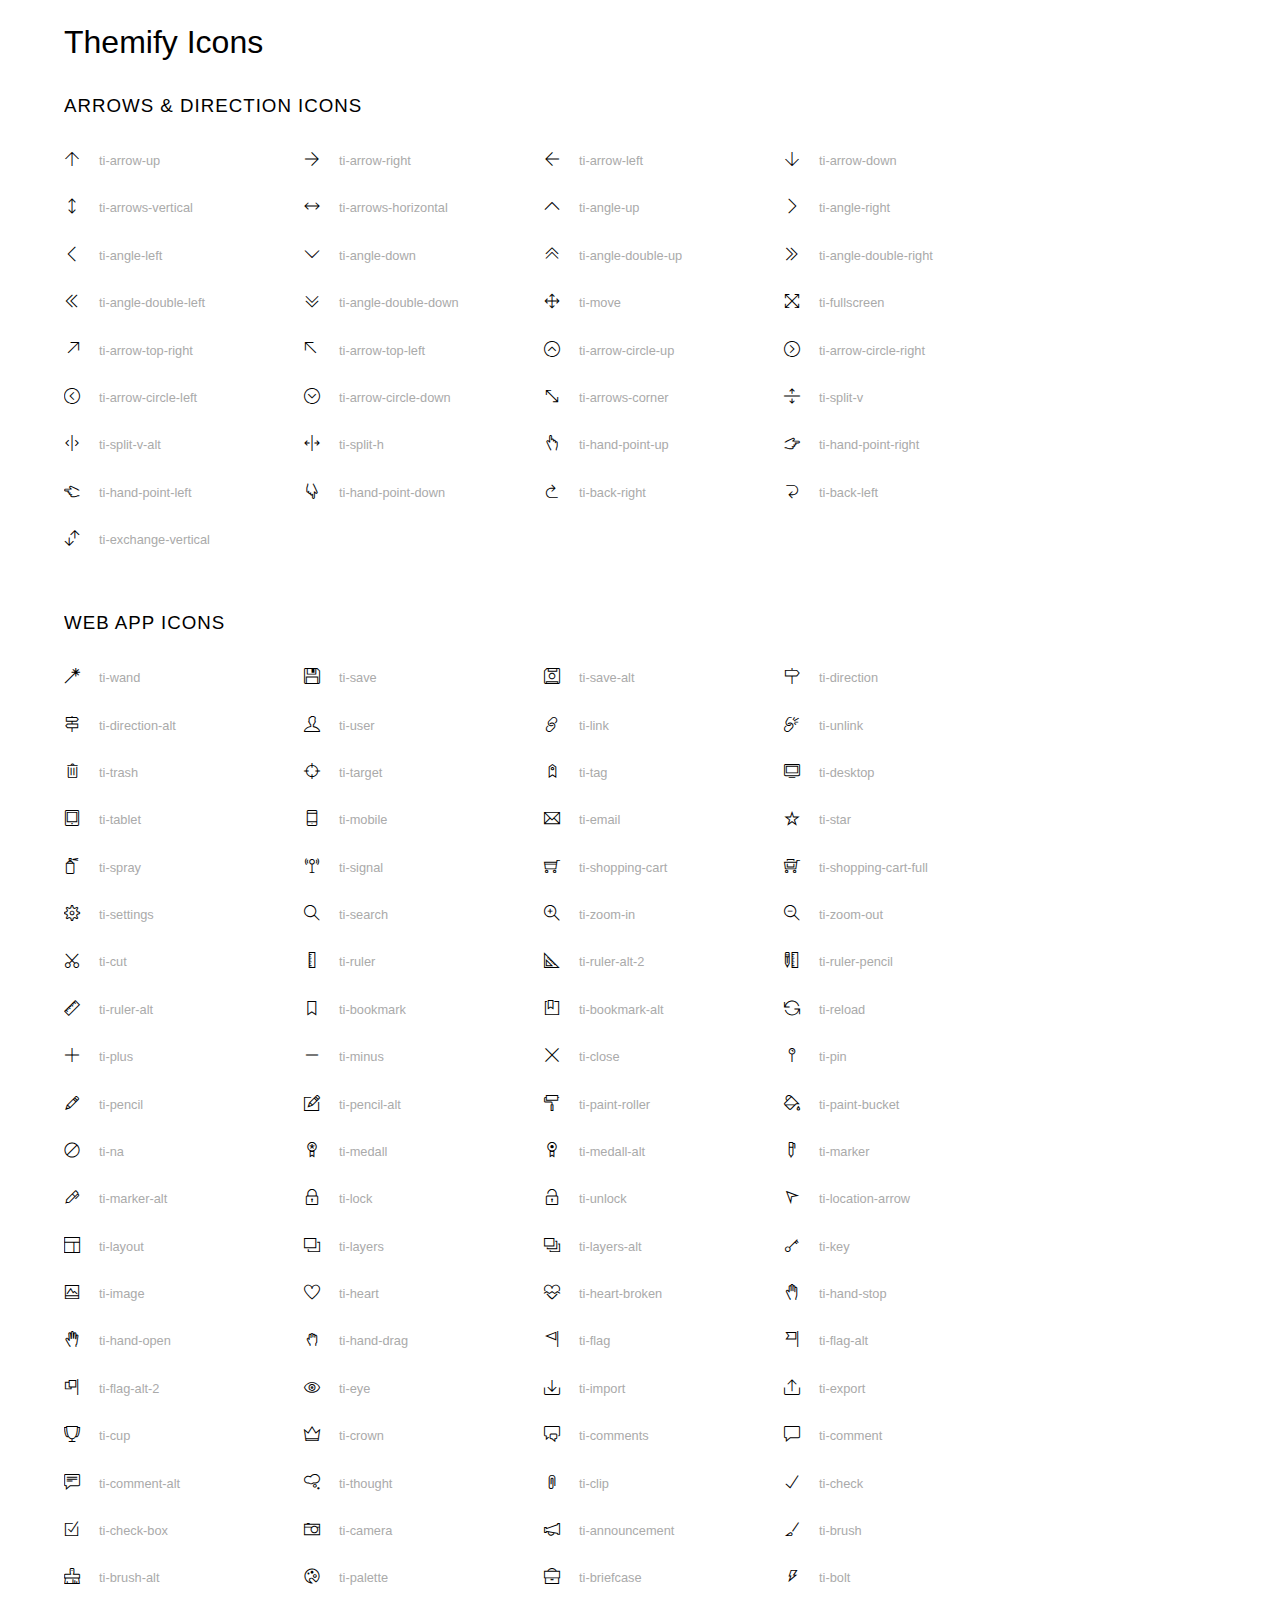
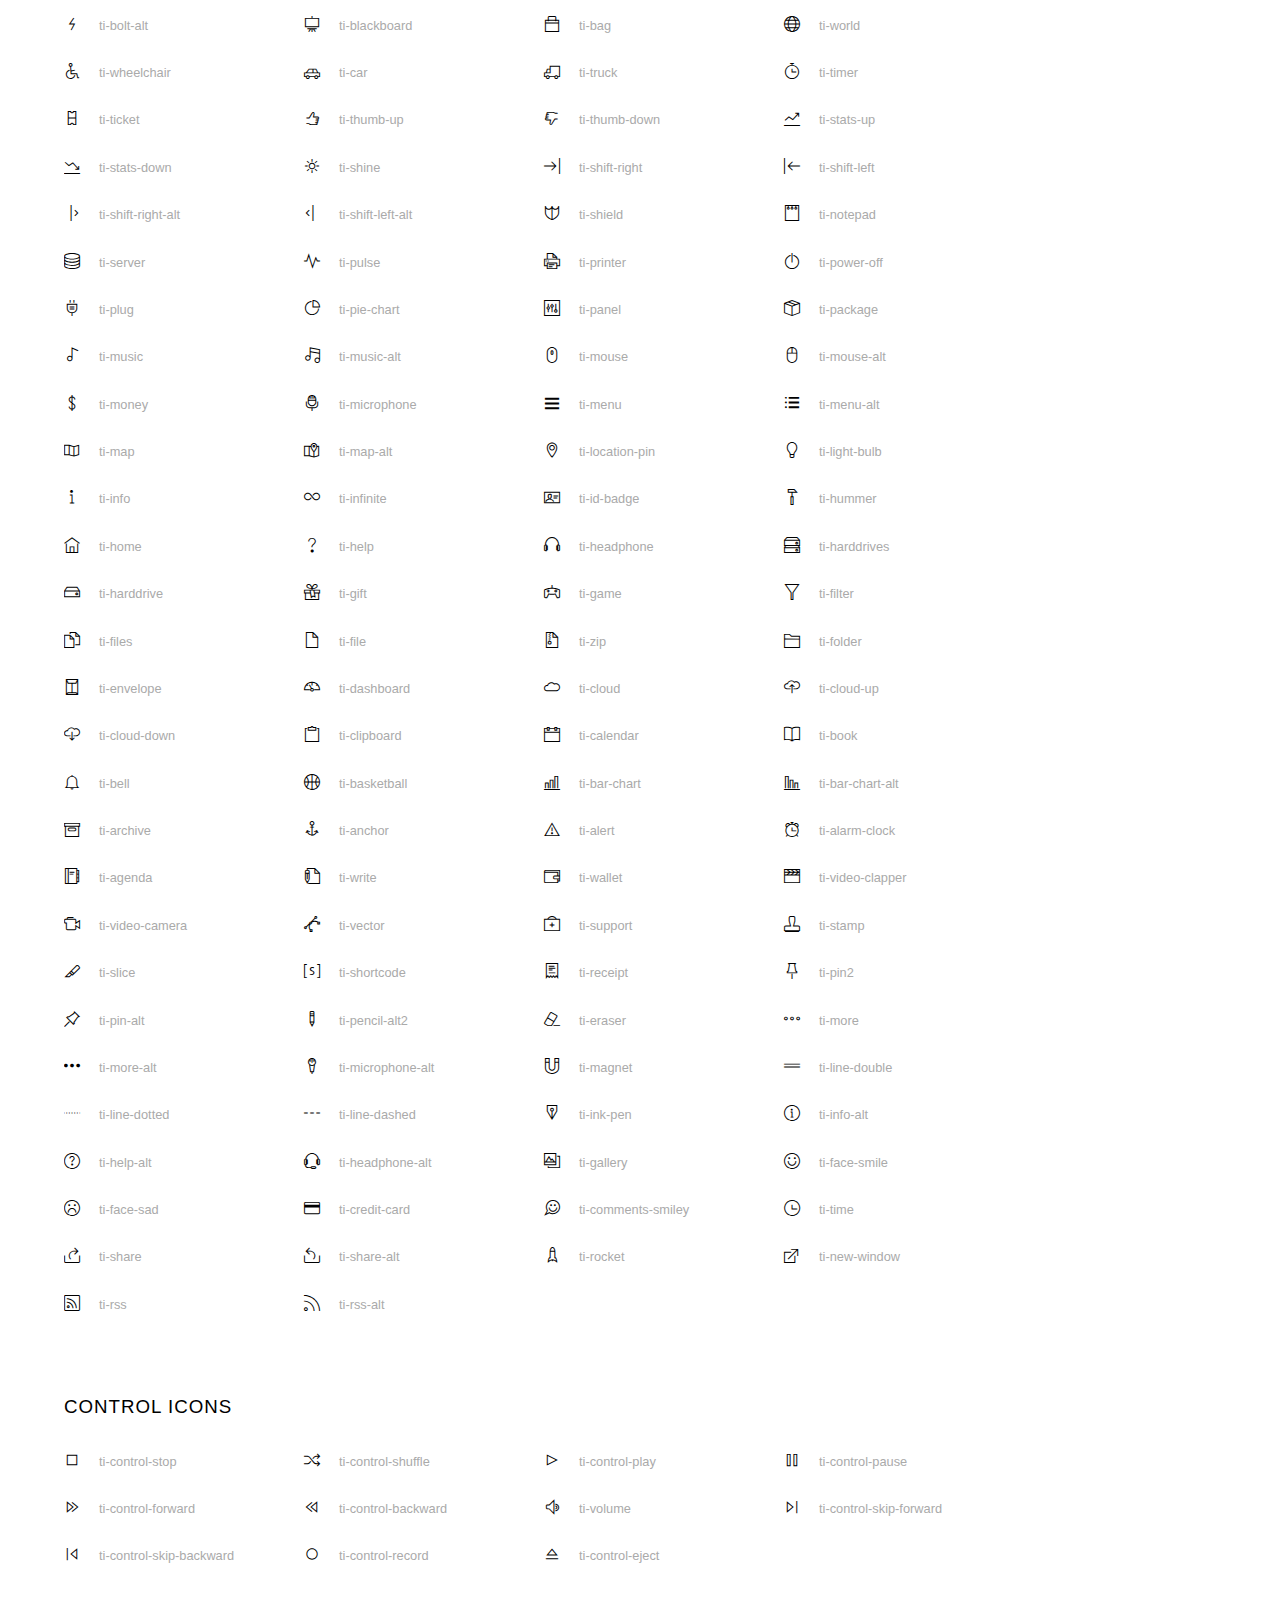
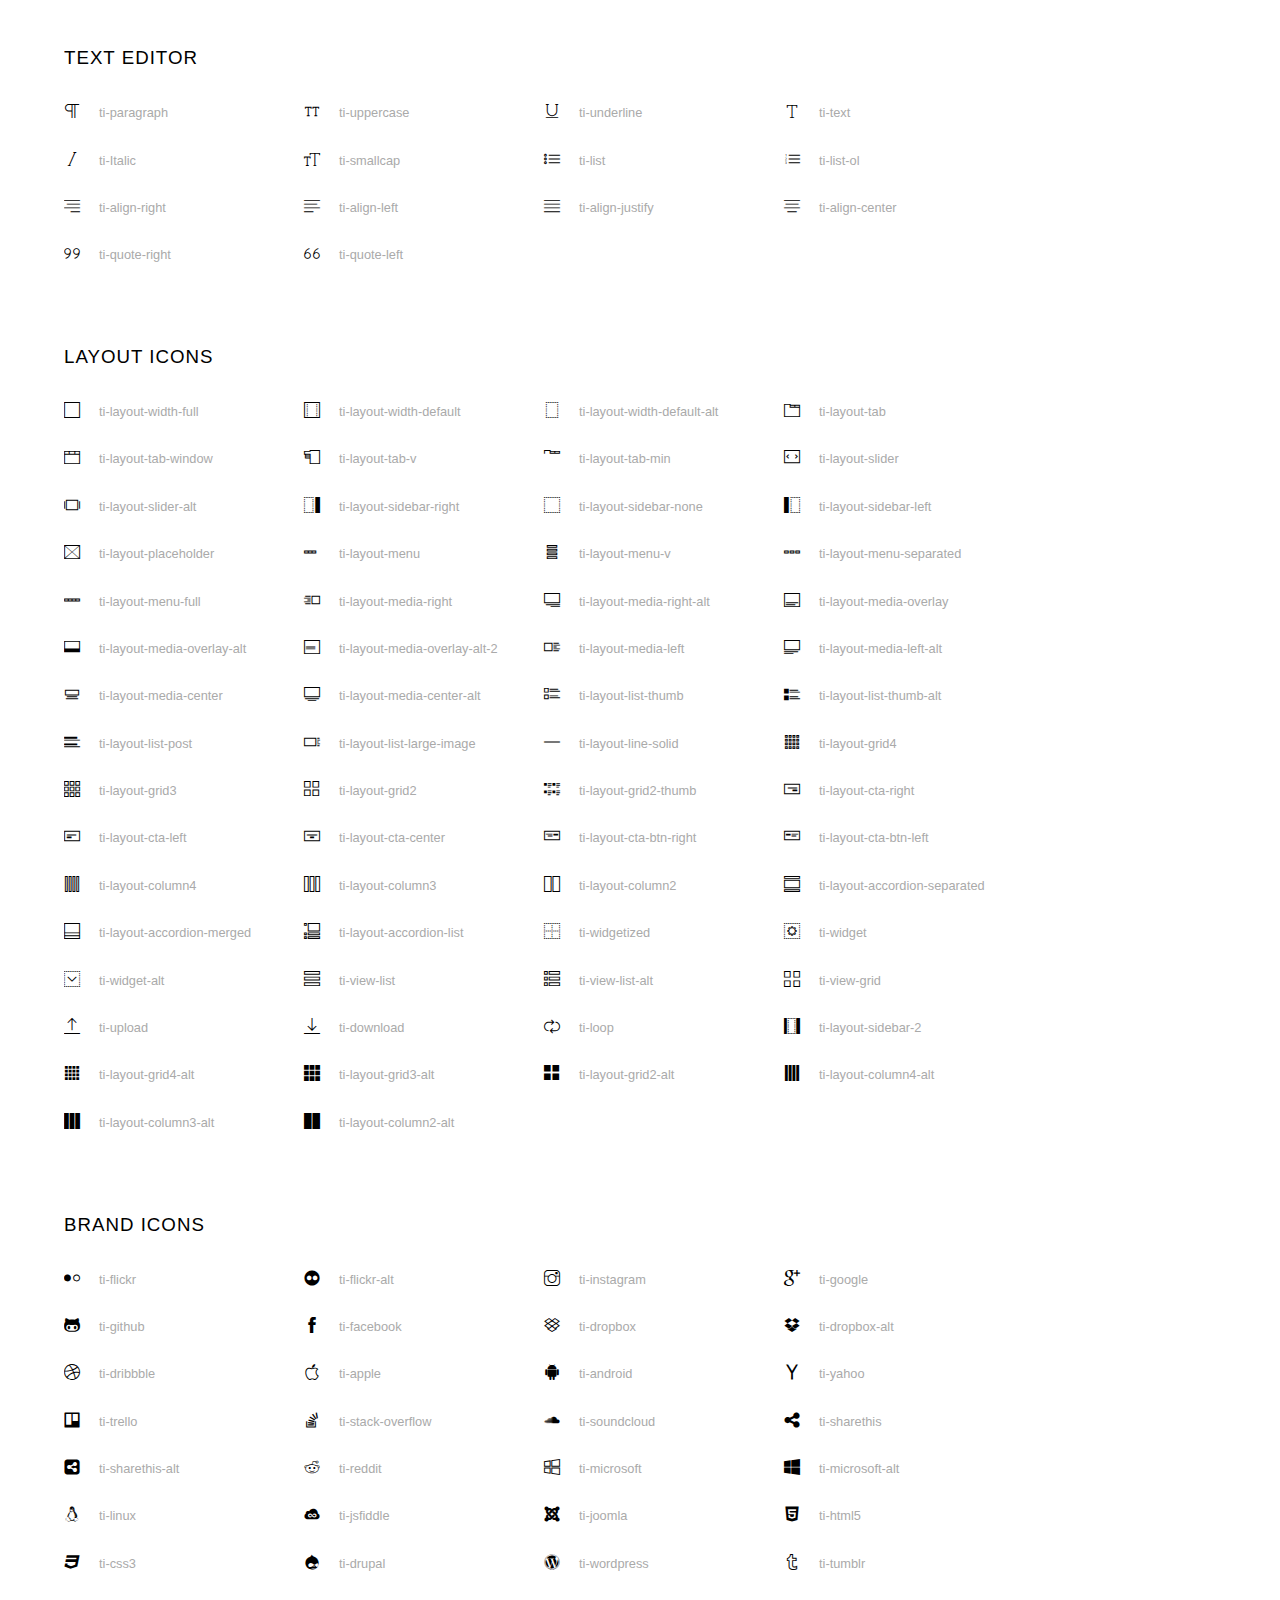
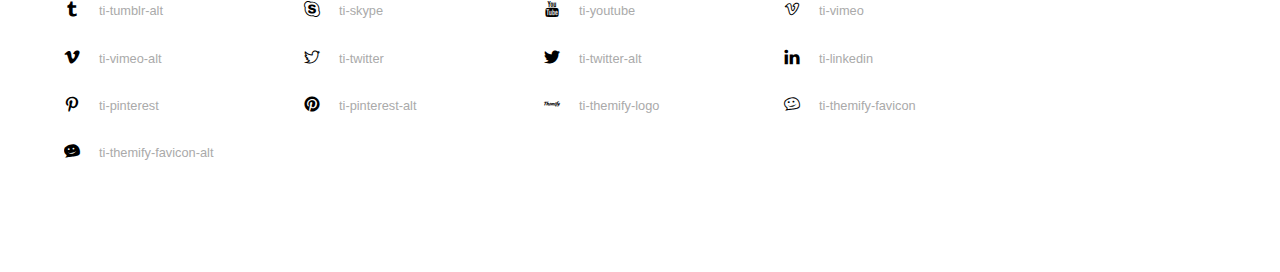
<file: font&icon/themify-icons/index.html>
<!doctype html>
<html>
<head>
	<meta charset="utf-8">
	<title>Themify Icon Font</title>
	<meta name="viewport" content="width=device-width">
	<link rel="stylesheet" href="demo-files/demo.css">
	<link rel="stylesheet" href="themify-icons.css">
	<!--[if lt IE 8]><!-->
	<link rel="stylesheet" href="ie7/ie7.css">
	<!--<![endif]-->
</head>
<body>
	<h1>Themify Icons</h1>

	<div class="icon-section">

		<div class="icon-section">
			<h3>Arrows &amp; Direction Icons </h3>

			<div class="icon-container">
				<span class="ti-arrow-up"></span><span class="icon-name"> ti-arrow-up</span>
			</div>
			<div class="icon-container">
				<span class="ti-arrow-right"></span><span class="icon-name"> ti-arrow-right</span>
			</div>
			<div class="icon-container">
				<span class="ti-arrow-left"></span><span class="icon-name"> ti-arrow-left</span>
			</div>
			<div class="icon-container">
				<span class="ti-arrow-down"></span><span class="icon-name"> ti-arrow-down</span>
			</div>
			<div class="icon-container">
				<span class="ti-arrows-vertical"></span><span class="icon-name"> ti-arrows-vertical</span>
			</div>
			<div class="icon-container">
				<span class="ti-arrows-horizontal"></span><span class="icon-name"> ti-arrows-horizontal</span>
			</div>
			<div class="icon-container">
				<span class="ti-angle-up"></span><span class="icon-name"> ti-angle-up</span>
			</div>
			<div class="icon-container">
				<span class="ti-angle-right"></span><span class="icon-name"> ti-angle-right</span>
			</div>
			<div class="icon-container">
				<span class="ti-angle-left"></span><span class="icon-name"> ti-angle-left</span>
			</div>
			<div class="icon-container">
				<span class="ti-angle-down"></span><span class="icon-name"> ti-angle-down</span>
			</div>	
			<div class="icon-container">
				<span class="ti-angle-double-up"></span><span class="icon-name"> ti-angle-double-up</span>
			</div>
			<div class="icon-container">
				<span class="ti-angle-double-right"></span><span class="icon-name"> ti-angle-double-right</span>
			</div>
			<div class="icon-container">
				<span class="ti-angle-double-left"></span><span class="icon-name"> ti-angle-double-left</span>
			</div>
			<div class="icon-container">
				<span class="ti-angle-double-down"></span><span class="icon-name"> ti-angle-double-down</span>
			</div>					
			<div class="icon-container">
				<span class="ti-move"></span><span class="icon-name"> ti-move</span>
			</div>
			<div class="icon-container">
				<span class="ti-fullscreen"></span><span class="icon-name"> ti-fullscreen</span>
			</div>
			<div class="icon-container">
				<span class="ti-arrow-top-right"></span><span class="icon-name"> ti-arrow-top-right</span>
			</div>
			<div class="icon-container">
				<span class="ti-arrow-top-left"></span><span class="icon-name"> ti-arrow-top-left</span>
			</div>
			<div class="icon-container">
				<span class="ti-arrow-circle-up"></span><span class="icon-name"> ti-arrow-circle-up</span>
			</div>
			<div class="icon-container">
				<span class="ti-arrow-circle-right"></span><span class="icon-name"> ti-arrow-circle-right</span>
			</div>
			<div class="icon-container">
				<span class="ti-arrow-circle-left"></span><span class="icon-name"> ti-arrow-circle-left</span>
			</div>
			<div class="icon-container">
				<span class="ti-arrow-circle-down"></span><span class="icon-name"> ti-arrow-circle-down</span>
			</div>
			<div class="icon-container">
				<span class="ti-arrows-corner"></span><span class="icon-name"> ti-arrows-corner</span>
			</div>
			<div class="icon-container">
				<span class="ti-split-v"></span><span class="icon-name"> ti-split-v</span>
			</div>

			<div class="icon-container">
				<span class="ti-split-v-alt"></span><span class="icon-name"> ti-split-v-alt</span>
			</div>
			<div class="icon-container">
				<span class="ti-split-h"></span><span class="icon-name"> ti-split-h</span>
			</div>
			<div class="icon-container">
				<span class="ti-hand-point-up"></span><span class="icon-name"> ti-hand-point-up</span>
			</div>
			<div class="icon-container">
				<span class="ti-hand-point-right"></span><span class="icon-name"> ti-hand-point-right</span>
			</div>
			<div class="icon-container">
				<span class="ti-hand-point-left"></span><span class="icon-name"> ti-hand-point-left</span>
			</div>
			<div class="icon-container">
				<span class="ti-hand-point-down"></span><span class="icon-name"> ti-hand-point-down</span>
			</div>
			<div class="icon-container">
				<span class="ti-back-right"></span><span class="icon-name"> ti-back-right</span>
			</div>
			<div class="icon-container">
				<span class="ti-back-left"></span><span class="icon-name"> ti-back-left</span>
			</div>
			<div class="icon-container">
				<span class="ti-exchange-vertical"></span><span class="icon-name"> ti-exchange-vertical</span>
			</div>

		</div> <!-- Arrows Icons -->



		<h3>Web App Icons</h3>
		
		<div class="icon-section">

			<div class="icon-container">
				<span class="ti-wand"></span><span class="icon-name"> ti-wand</span>
			</div>
			<div class="icon-container">
				<span class="ti-save"></span><span class="icon-name"> ti-save</span>
			</div>
			<div class="icon-container">
				<span class="ti-save-alt"></span><span class="icon-name"> ti-save-alt</span>
			</div>

			<div class="icon-container">
				<span class="ti-direction"></span><span class="icon-name"> ti-direction</span>
			</div>
			<div class="icon-container">
				<span class="ti-direction-alt"></span><span class="icon-name"> ti-direction-alt</span>
			</div>
			<div class="icon-container">
				<span class="ti-user"></span><span class="icon-name"> ti-user</span>
			</div>
			<div class="icon-container">
				<span class="ti-link"></span><span class="icon-name"> ti-link</span>
			</div>
			<div class="icon-container">
				<span class="ti-unlink"></span><span class="icon-name"> ti-unlink</span>
			</div>
			<div class="icon-container">
				<span class="ti-trash"></span><span class="icon-name"> ti-trash</span>
			</div>
			<div class="icon-container">
				<span class="ti-target"></span><span class="icon-name"> ti-target</span>
			</div>
			<div class="icon-container">
				<span class="ti-tag"></span><span class="icon-name"> ti-tag</span>
			</div>
			<div class="icon-container">
				<span class="ti-desktop"></span><span class="icon-name"> ti-desktop</span>
			</div>
			<div class="icon-container">
				<span class="ti-tablet"></span><span class="icon-name"> ti-tablet</span>
			</div>
			<div class="icon-container">
				<span class="ti-mobile"></span><span class="icon-name"> ti-mobile</span>
			</div>
			<div class="icon-container">
				<span class="ti-email"></span><span class="icon-name"> ti-email</span>
			</div>	
			<div class="icon-container">
				<span class="ti-star"></span><span class="icon-name"> ti-star</span>
			</div>
			<div class="icon-container">
				<span class="ti-spray"></span><span class="icon-name"> ti-spray</span>
			</div>
			<div class="icon-container">
				<span class="ti-signal"></span><span class="icon-name"> ti-signal</span>
			</div>
			<div class="icon-container">
				<span class="ti-shopping-cart"></span><span class="icon-name"> ti-shopping-cart</span>
			</div>
			<div class="icon-container">
				<span class="ti-shopping-cart-full"></span><span class="icon-name"> ti-shopping-cart-full</span>
			</div>
			<div class="icon-container">
				<span class="ti-settings"></span><span class="icon-name"> ti-settings</span>
			</div>
			<div class="icon-container">
				<span class="ti-search"></span><span class="icon-name"> ti-search</span>
			</div>
			<div class="icon-container">
				<span class="ti-zoom-in"></span><span class="icon-name"> ti-zoom-in</span>
			</div>
			<div class="icon-container">
				<span class="ti-zoom-out"></span><span class="icon-name"> ti-zoom-out</span>
			</div>
			<div class="icon-container">
				<span class="ti-cut"></span><span class="icon-name"> ti-cut</span>
			</div>
			<div class="icon-container">
				<span class="ti-ruler"></span><span class="icon-name"> ti-ruler</span>
			</div>
			<div class="icon-container">
				<span class="ti-ruler-alt-2"></span><span class="icon-name"> ti-ruler-alt-2</span>
			</div>			
			<div class="icon-container">
				<span class="ti-ruler-pencil"></span><span class="icon-name"> ti-ruler-pencil</span>
			</div>
			<div class="icon-container">
				<span class="ti-ruler-alt"></span><span class="icon-name"> ti-ruler-alt</span>
			</div>
			<div class="icon-container">
				<span class="ti-bookmark"></span><span class="icon-name"> ti-bookmark</span>
			</div>
			<div class="icon-container">
				<span class="ti-bookmark-alt"></span><span class="icon-name"> ti-bookmark-alt</span>
			</div>
			<div class="icon-container">
				<span class="ti-reload"></span><span class="icon-name"> ti-reload</span>
			</div>
			<div class="icon-container">
				<span class="ti-plus"></span><span class="icon-name"> ti-plus</span>
			</div>
			<div class="icon-container">
				<span class="ti-minus"></span><span class="icon-name"> ti-minus</span>
			</div>
			<div class="icon-container">
				<span class="ti-close"></span><span class="icon-name"> ti-close</span>
			</div>			
			<div class="icon-container">
				<span class="ti-pin"></span><span class="icon-name"> ti-pin</span>
			</div>
			<div class="icon-container">
				<span class="ti-pencil"></span><span class="icon-name"> ti-pencil</span>
			</div>
					
		  	<div class="icon-container">
				<span class="ti-pencil-alt"></span><span class="icon-name"> ti-pencil-alt</span>
			</div>
			<div class="icon-container">
				<span class="ti-paint-roller"></span><span class="icon-name"> ti-paint-roller</span>
			</div>
			<div class="icon-container">
				<span class="ti-paint-bucket"></span><span class="icon-name"> ti-paint-bucket</span>
			</div>
			<div class="icon-container">
				<span class="ti-na"></span><span class="icon-name"> ti-na</span>
			</div>
			<div class="icon-container">
				<span class="ti-medall"></span><span class="icon-name"> ti-medall</span>
			</div>
			<div class="icon-container">
				<span class="ti-medall-alt"></span><span class="icon-name"> ti-medall-alt</span>
			</div>
			<div class="icon-container">
				<span class="ti-marker"></span><span class="icon-name"> ti-marker</span>
			</div>
			<div class="icon-container">
				<span class="ti-marker-alt"></span><span class="icon-name"> ti-marker-alt</span>
			</div>

			<div class="icon-container">
				<span class="ti-lock"></span><span class="icon-name"> ti-lock</span>
			</div>
			<div class="icon-container">
				<span class="ti-unlock"></span><span class="icon-name"> ti-unlock</span>
			</div>
			<div class="icon-container">
				<span class="ti-location-arrow"></span><span class="icon-name"> ti-location-arrow</span>
			</div>
			<div class="icon-container">
				<span class="ti-layout"></span><span class="icon-name"> ti-layout</span>
			</div>
			<div class="icon-container">
				<span class="ti-layers"></span><span class="icon-name"> ti-layers</span>
			</div>
			<div class="icon-container">
				<span class="ti-layers-alt"></span><span class="icon-name"> ti-layers-alt</span>
			</div>
			<div class="icon-container">
				<span class="ti-key"></span><span class="icon-name"> ti-key</span>
			</div>
			<div class="icon-container">
				<span class="ti-image"></span><span class="icon-name"> ti-image</span>
			</div>
			<div class="icon-container">
				<span class="ti-heart"></span><span class="icon-name"> ti-heart</span>
			</div>
			<div class="icon-container">
				<span class="ti-heart-broken"></span><span class="icon-name"> ti-heart-broken</span>
			</div>
			<div class="icon-container">
				<span class="ti-hand-stop"></span><span class="icon-name"> ti-hand-stop</span>
			</div>
			<div class="icon-container">
				<span class="ti-hand-open"></span><span class="icon-name"> ti-hand-open</span>
			</div>
			<div class="icon-container">
				<span class="ti-hand-drag"></span><span class="icon-name"> ti-hand-drag</span>
			</div>
			<div class="icon-container">
				<span class="ti-flag"></span><span class="icon-name"> ti-flag</span>
			</div>
			<div class="icon-container">
				<span class="ti-flag-alt"></span><span class="icon-name"> ti-flag-alt</span>
			</div>
			<div class="icon-container">
				<span class="ti-flag-alt-2"></span><span class="icon-name"> ti-flag-alt-2</span>
			</div>
			<div class="icon-container">
				<span class="ti-eye"></span><span class="icon-name"> ti-eye</span>
			</div>
			<div class="icon-container">
				<span class="ti-import"></span><span class="icon-name"> ti-import</span>
			</div>			
			<div class="icon-container">
				<span class="ti-export"></span><span class="icon-name"> ti-export</span>
			</div>
			<div class="icon-container">
				<span class="ti-cup"></span><span class="icon-name"> ti-cup</span>
			</div>
			<div class="icon-container">
				<span class="ti-crown"></span><span class="icon-name"> ti-crown</span>
			</div>
			<div class="icon-container">
				<span class="ti-comments"></span><span class="icon-name"> ti-comments</span>
			</div>
			<div class="icon-container">
				<span class="ti-comment"></span><span class="icon-name"> ti-comment</span>
			</div>
			<div class="icon-container">
				<span class="ti-comment-alt"></span><span class="icon-name"> ti-comment-alt</span>
			</div>
			<div class="icon-container">
				<span class="ti-thought"></span><span class="icon-name"> ti-thought</span>
			</div>			
			<div class="icon-container">
				<span class="ti-clip"></span><span class="icon-name"> ti-clip</span>
			</div>

			<div class="icon-container">
				<span class="ti-check"></span><span class="icon-name"> ti-check</span>
			</div>
			<div class="icon-container">
				<span class="ti-check-box"></span><span class="icon-name"> ti-check-box</span>
			</div>
			<div class="icon-container">
				<span class="ti-camera"></span><span class="icon-name"> ti-camera</span>
			</div>
			<div class="icon-container">
				<span class="ti-announcement"></span><span class="icon-name"> ti-announcement</span>
			</div>
			<div class="icon-container">
				<span class="ti-brush"></span><span class="icon-name"> ti-brush</span>
			</div>
			<div class="icon-container">
				<span class="ti-brush-alt"></span><span class="icon-name"> ti-brush-alt</span>
			</div>
			<div class="icon-container">
				<span class="ti-palette"></span><span class="icon-name"> ti-palette</span>
			</div>			
			<div class="icon-container">
				<span class="ti-briefcase"></span><span class="icon-name"> ti-briefcase</span>
			</div>
			<div class="icon-container">
				<span class="ti-bolt"></span><span class="icon-name"> ti-bolt</span>
			</div>
			<div class="icon-container">
				<span class="ti-bolt-alt"></span><span class="icon-name"> ti-bolt-alt</span>
			</div>
			<div class="icon-container">
				<span class="ti-blackboard"></span><span class="icon-name"> ti-blackboard</span>
			</div>
			<div class="icon-container">
				<span class="ti-bag"></span><span class="icon-name"> ti-bag</span>
			</div>
			<div class="icon-container">
				<span class="ti-world"></span><span class="icon-name"> ti-world</span>
			</div>
			<div class="icon-container">
				<span class="ti-wheelchair"></span><span class="icon-name"> ti-wheelchair</span>
			</div>
			<div class="icon-container">
				<span class="ti-car"></span><span class="icon-name"> ti-car</span>
			</div>
			<div class="icon-container">
				<span class="ti-truck"></span><span class="icon-name"> ti-truck</span>
			</div>
			<div class="icon-container">
				<span class="ti-timer"></span><span class="icon-name"> ti-timer</span>
			</div>
			<div class="icon-container">
				<span class="ti-ticket"></span><span class="icon-name"> ti-ticket</span>
			</div>
			<div class="icon-container">
				<span class="ti-thumb-up"></span><span class="icon-name"> ti-thumb-up</span>
			</div>
			<div class="icon-container">
				<span class="ti-thumb-down"></span><span class="icon-name"> ti-thumb-down</span>
			</div>

			<div class="icon-container">
				<span class="ti-stats-up"></span><span class="icon-name"> ti-stats-up</span>
			</div>
			<div class="icon-container">
				<span class="ti-stats-down"></span><span class="icon-name"> ti-stats-down</span>
			</div>
			<div class="icon-container">
				<span class="ti-shine"></span><span class="icon-name"> ti-shine</span>
			</div>
			<div class="icon-container">
				<span class="ti-shift-right"></span><span class="icon-name"> ti-shift-right</span>
			</div>
			<div class="icon-container">
				<span class="ti-shift-left"></span><span class="icon-name"> ti-shift-left</span>
			</div>

			<div class="icon-container">
				<span class="ti-shift-right-alt"></span><span class="icon-name"> ti-shift-right-alt</span>
			</div>
			<div class="icon-container">
				<span class="ti-shift-left-alt"></span><span class="icon-name"> ti-shift-left-alt</span>
			</div>
			<div class="icon-container">
				<span class="ti-shield"></span><span class="icon-name"> ti-shield</span>
			</div>
			<div class="icon-container">
				<span class="ti-notepad"></span><span class="icon-name"> ti-notepad</span>
			</div>
			<div class="icon-container">
				<span class="ti-server"></span><span class="icon-name"> ti-server</span>
			</div>

			<div class="icon-container">
				<span class="ti-pulse"></span><span class="icon-name"> ti-pulse</span>
			</div>
			<div class="icon-container">
				<span class="ti-printer"></span><span class="icon-name"> ti-printer</span>
			</div>
			<div class="icon-container">
				<span class="ti-power-off"></span><span class="icon-name"> ti-power-off</span>
			</div>
			<div class="icon-container">
				<span class="ti-plug"></span><span class="icon-name"> ti-plug</span>
			</div>
			<div class="icon-container">
				<span class="ti-pie-chart"></span><span class="icon-name"> ti-pie-chart</span>
			</div>

			<div class="icon-container">
				<span class="ti-panel"></span><span class="icon-name"> ti-panel</span>
			</div>
			<div class="icon-container">
				<span class="ti-package"></span><span class="icon-name"> ti-package</span>
			</div>
			<div class="icon-container">
				<span class="ti-music"></span><span class="icon-name"> ti-music</span>
			</div>
			<div class="icon-container">
				<span class="ti-music-alt"></span><span class="icon-name"> ti-music-alt</span>
			</div>
			<div class="icon-container">
				<span class="ti-mouse"></span><span class="icon-name"> ti-mouse</span>
			</div>
			<div class="icon-container">
				<span class="ti-mouse-alt"></span><span class="icon-name"> ti-mouse-alt</span>
			</div>
			<div class="icon-container">
				<span class="ti-money"></span><span class="icon-name"> ti-money</span>
			</div>
			<div class="icon-container">
				<span class="ti-microphone"></span><span class="icon-name"> ti-microphone</span>
			</div>
			<div class="icon-container">
				<span class="ti-menu"></span><span class="icon-name"> ti-menu</span>
			</div>
			<div class="icon-container">
				<span class="ti-menu-alt"></span><span class="icon-name"> ti-menu-alt</span>
			</div>
			<div class="icon-container">
				<span class="ti-map"></span><span class="icon-name"> ti-map</span>
			</div>
			<div class="icon-container">
				<span class="ti-map-alt"></span><span class="icon-name"> ti-map-alt</span>
			</div>

			<div class="icon-container">
				<span class="ti-location-pin"></span><span class="icon-name"> ti-location-pin</span>
			</div>

			<div class="icon-container">
				<span class="ti-light-bulb"></span><span class="icon-name"> ti-light-bulb</span>
			</div>
			<div class="icon-container">
				<span class="ti-info"></span><span class="icon-name"> ti-info</span>
			</div>
			<div class="icon-container">
				<span class="ti-infinite"></span><span class="icon-name"> ti-infinite</span>
			</div>
			<div class="icon-container">
				<span class="ti-id-badge"></span><span class="icon-name"> ti-id-badge</span>
			</div>
			<div class="icon-container">
				<span class="ti-hummer"></span><span class="icon-name"> ti-hummer</span>
			</div>
			<div class="icon-container">
				<span class="ti-home"></span><span class="icon-name"> ti-home</span>
			</div>
			<div class="icon-container">
				<span class="ti-help"></span><span class="icon-name"> ti-help</span>
			</div>
			<div class="icon-container">
				<span class="ti-headphone"></span><span class="icon-name"> ti-headphone</span>
			</div>
			<div class="icon-container">
				<span class="ti-harddrives"></span><span class="icon-name"> ti-harddrives</span>
			</div>
			<div class="icon-container">
				<span class="ti-harddrive"></span><span class="icon-name"> ti-harddrive</span>
			</div>
			<div class="icon-container">
				<span class="ti-gift"></span><span class="icon-name"> ti-gift</span>
			</div>
			<div class="icon-container">
				<span class="ti-game"></span><span class="icon-name"> ti-game</span>
			</div>
			<div class="icon-container">
				<span class="ti-filter"></span><span class="icon-name"> ti-filter</span>
			</div>
			<div class="icon-container">
				<span class="ti-files"></span><span class="icon-name"> ti-files</span>
			</div>
			<div class="icon-container">
				<span class="ti-file"></span><span class="icon-name"> ti-file</span>
			</div>
			<div class="icon-container">
				<span class="ti-zip"></span><span class="icon-name"> ti-zip</span>
			</div>
			<div class="icon-container">
				<span class="ti-folder"></span><span class="icon-name"> ti-folder</span>
			</div>			
			<div class="icon-container">
				<span class="ti-envelope"></span><span class="icon-name"> ti-envelope</span>
			</div>


			<div class="icon-container">
				<span class="ti-dashboard"></span><span class="icon-name"> ti-dashboard</span>
			</div>
			<div class="icon-container">
				<span class="ti-cloud"></span><span class="icon-name"> ti-cloud</span>
			</div>
			<div class="icon-container">
				<span class="ti-cloud-up"></span><span class="icon-name"> ti-cloud-up</span>
			</div>
			<div class="icon-container">
				<span class="ti-cloud-down"></span><span class="icon-name"> ti-cloud-down</span>
			</div>
			<div class="icon-container">
				<span class="ti-clipboard"></span><span class="icon-name"> ti-clipboard</span>
			</div>
			<div class="icon-container">
				<span class="ti-calendar"></span><span class="icon-name"> ti-calendar</span>
			</div>
			<div class="icon-container">
				<span class="ti-book"></span><span class="icon-name"> ti-book</span>
			</div>
			<div class="icon-container">
				<span class="ti-bell"></span><span class="icon-name"> ti-bell</span>
			</div>
			<div class="icon-container">
				<span class="ti-basketball"></span><span class="icon-name"> ti-basketball</span>
			</div>
			<div class="icon-container">
				<span class="ti-bar-chart"></span><span class="icon-name"> ti-bar-chart</span>
			</div>
			<div class="icon-container">
				<span class="ti-bar-chart-alt"></span><span class="icon-name"> ti-bar-chart-alt</span>
			</div>


			<div class="icon-container">
				<span class="ti-archive"></span><span class="icon-name"> ti-archive</span>
			</div>
			<div class="icon-container">
				<span class="ti-anchor"></span><span class="icon-name"> ti-anchor</span>
			</div>

			<div class="icon-container">
				<span class="ti-alert"></span><span class="icon-name"> ti-alert</span>
			</div>
			<div class="icon-container">
				<span class="ti-alarm-clock"></span><span class="icon-name"> ti-alarm-clock</span>
			</div>
			<div class="icon-container">
				<span class="ti-agenda"></span><span class="icon-name"> ti-agenda</span>
			</div>
			<div class="icon-container">
				<span class="ti-write"></span><span class="icon-name"> ti-write</span>
			</div>

			<div class="icon-container">
				<span class="ti-wallet"></span><span class="icon-name"> ti-wallet</span>
			</div>
			<div class="icon-container">
				<span class="ti-video-clapper"></span><span class="icon-name"> ti-video-clapper</span>
			</div>
			<div class="icon-container">
				<span class="ti-video-camera"></span><span class="icon-name"> ti-video-camera</span>
			</div>
			<div class="icon-container">
				<span class="ti-vector"></span><span class="icon-name"> ti-vector</span>
			</div>

			<div class="icon-container">
				<span class="ti-support"></span><span class="icon-name"> ti-support</span>
			</div>
			<div class="icon-container">
				<span class="ti-stamp"></span><span class="icon-name"> ti-stamp</span>
			</div>
			<div class="icon-container">
				<span class="ti-slice"></span><span class="icon-name"> ti-slice</span>
			</div>
			<div class="icon-container">
				<span class="ti-shortcode"></span><span class="icon-name"> ti-shortcode</span>
			</div>
			<div class="icon-container">
				<span class="ti-receipt"></span><span class="icon-name"> ti-receipt</span>
			</div>
			<div class="icon-container">
				<span class="ti-pin2"></span><span class="icon-name"> ti-pin2</span>
			</div>
			<div class="icon-container">
				<span class="ti-pin-alt"></span><span class="icon-name"> ti-pin-alt</span>
			</div>
			<div class="icon-container">
				<span class="ti-pencil-alt2"></span><span class="icon-name"> ti-pencil-alt2</span>
			</div>
			<div class="icon-container">
				<span class="ti-eraser"></span><span class="icon-name"> ti-eraser</span>
			</div>			
			<div class="icon-container">
				<span class="ti-more"></span><span class="icon-name"> ti-more</span>
			</div>
			<div class="icon-container">
				<span class="ti-more-alt"></span><span class="icon-name"> ti-more-alt</span>
			</div>
			<div class="icon-container">
				<span class="ti-microphone-alt"></span><span class="icon-name"> ti-microphone-alt</span>
			</div>
			<div class="icon-container">
				<span class="ti-magnet"></span><span class="icon-name"> ti-magnet</span>
			</div>
			<div class="icon-container">
				<span class="ti-line-double"></span><span class="icon-name"> ti-line-double</span>
			</div>
			<div class="icon-container">
				<span class="ti-line-dotted"></span><span class="icon-name"> ti-line-dotted</span>
			</div>
			<div class="icon-container">
				<span class="ti-line-dashed"></span><span class="icon-name"> ti-line-dashed</span>
			</div>

			<div class="icon-container">
				<span class="ti-ink-pen"></span><span class="icon-name"> ti-ink-pen</span>
			</div>
			<div class="icon-container">
				<span class="ti-info-alt"></span><span class="icon-name"> ti-info-alt</span>
			</div>
			<div class="icon-container">
				<span class="ti-help-alt"></span><span class="icon-name"> ti-help-alt</span>
			</div>
			<div class="icon-container">
				<span class="ti-headphone-alt"></span><span class="icon-name"> ti-headphone-alt</span>
			</div>

			<div class="icon-container">
				<span class="ti-gallery"></span><span class="icon-name"> ti-gallery</span>
			</div>
			<div class="icon-container">
				<span class="ti-face-smile"></span><span class="icon-name"> ti-face-smile</span>
			</div>
			<div class="icon-container">
				<span class="ti-face-sad"></span><span class="icon-name"> ti-face-sad</span>
			</div>
			<div class="icon-container">
				<span class="ti-credit-card"></span><span class="icon-name"> ti-credit-card</span>
			</div>
			<div class="icon-container">
				<span class="ti-comments-smiley"></span><span class="icon-name"> ti-comments-smiley</span>
			</div>
			<div class="icon-container">
				<span class="ti-time"></span><span class="icon-name"> ti-time</span>
			</div>
			<div class="icon-container">
				<span class="ti-share"></span><span class="icon-name"> ti-share</span>
			</div>
			<div class="icon-container">
				<span class="ti-share-alt"></span><span class="icon-name"> ti-share-alt</span>
			</div>
			<div class="icon-container">
				<span class="ti-rocket"></span><span class="icon-name"> ti-rocket</span>
			</div>

			<div class="icon-container">
				<span class="ti-new-window"></span><span class="icon-name"> ti-new-window</span>
			</div>

			<div class="icon-container">
				<span class="ti-rss"></span><span class="icon-name"> ti-rss</span>
			</div>

			<div class="icon-container">
				<span class="ti-rss-alt"></span><span class="icon-name"> ti-rss-alt</span>
			</div>
			
		</div><!-- Web App Icons -->


		<div class="icon-section">
			<h3>Control Icons</h3>
			<div class="icon-container">
				<span class="ti-control-stop"></span><span class="icon-name"> ti-control-stop</span>
			</div>
			<div class="icon-container">
				<span class="ti-control-shuffle"></span><span class="icon-name"> ti-control-shuffle</span>
			</div>
			<div class="icon-container">
				<span class="ti-control-play"></span><span class="icon-name"> ti-control-play</span>
			</div>
			<div class="icon-container">
				<span class="ti-control-pause"></span><span class="icon-name"> ti-control-pause</span>
			</div>
			<div class="icon-container">
				<span class="ti-control-forward"></span><span class="icon-name"> ti-control-forward</span>
			</div>
			<div class="icon-container">
				<span class="ti-control-backward"></span><span class="icon-name"> ti-control-backward</span>
			</div>	
			<div class="icon-container">
				<span class="ti-volume"></span><span class="icon-name"> ti-volume</span>
			</div>
			<div class="icon-container">
				<span class="ti-control-skip-forward"></span><span class="icon-name"> ti-control-skip-forward</span>
			</div>
			<div class="icon-container">
				<span class="ti-control-skip-backward"></span><span class="icon-name"> ti-control-skip-backward</span>
			</div>
			<div class="icon-container">
				<span class="ti-control-record"></span><span class="icon-name"> ti-control-record</span>
			</div>
			<div class="icon-container">
				<span class="ti-control-eject"></span><span class="icon-name"> ti-control-eject</span>
			</div>			
		</div> <!-- Control Icons -->


		<div class="icon-section">
			<h3>Text Editor</h3>

			<div class="icon-container">
				<span class="ti-paragraph"></span><span class="icon-name"> ti-paragraph</span>
			</div>
			<div class="icon-container">
				<span class="ti-uppercase"></span><span class="icon-name"> ti-uppercase</span>
			</div>

			<div class="icon-container">
				<span class="ti-underline"></span><span class="icon-name"> ti-underline</span>
			</div>
			<div class="icon-container">
				<span class="ti-text"></span><span class="icon-name"> ti-text</span>
			</div>
			<div class="icon-container">
				<span class="ti-Italic"></span><span class="icon-name"> ti-Italic</span>
			</div>
			<div class="icon-container">
				<span class="ti-smallcap"></span><span class="icon-name"> ti-smallcap</span>
			</div>
			<div class="icon-container">
				<span class="ti-list"></span><span class="icon-name"> ti-list</span>
			</div>
			<div class="icon-container">
				<span class="ti-list-ol"></span><span class="icon-name"> ti-list-ol</span>
			</div>
			<div class="icon-container">
				<span class="ti-align-right"></span><span class="icon-name"> ti-align-right</span>
			</div>
			<div class="icon-container">
				<span class="ti-align-left"></span><span class="icon-name"> ti-align-left</span>
			</div>
			<div class="icon-container">
				<span class="ti-align-justify"></span><span class="icon-name"> ti-align-justify</span>
			</div>
			<div class="icon-container">
				<span class="ti-align-center"></span><span class="icon-name"> ti-align-center</span>
			</div>
			<div class="icon-container">
				<span class="ti-quote-right"></span><span class="icon-name"> ti-quote-right</span>
			</div>
			<div class="icon-container">
				<span class="ti-quote-left"></span><span class="icon-name"> ti-quote-left</span>
			</div>

		</div> <!-- Text Editor -->



		<div class="icon-section">
			<h3>Layout Icons</h3>
			<div class="icon-container">
				<span class="ti-layout-width-full"></span><span class="icon-name"> ti-layout-width-full</span>
			</div>
			<div class="icon-container">
				<span class="ti-layout-width-default"></span><span class="icon-name"> ti-layout-width-default</span>
			</div>
			<div class="icon-container">
				<span class="ti-layout-width-default-alt"></span><span class="icon-name"> ti-layout-width-default-alt</span>
			</div>
			<div class="icon-container">
				<span class="ti-layout-tab"></span><span class="icon-name"> ti-layout-tab</span>
			</div>
			<div class="icon-container">
				<span class="ti-layout-tab-window"></span><span class="icon-name"> ti-layout-tab-window</span>
			</div>
			<div class="icon-container">
				<span class="ti-layout-tab-v"></span><span class="icon-name"> ti-layout-tab-v</span>
			</div>
			<div class="icon-container">
				<span class="ti-layout-tab-min"></span><span class="icon-name"> ti-layout-tab-min</span>
			</div>
			<div class="icon-container">
				<span class="ti-layout-slider"></span><span class="icon-name"> ti-layout-slider</span>
			</div>
			<div class="icon-container">
				<span class="ti-layout-slider-alt"></span><span class="icon-name"> ti-layout-slider-alt</span>
			</div>
			<div class="icon-container">
				<span class="ti-layout-sidebar-right"></span><span class="icon-name"> ti-layout-sidebar-right</span>
			</div>
			<div class="icon-container">
				<span class="ti-layout-sidebar-none"></span><span class="icon-name"> ti-layout-sidebar-none</span>
			</div>
			<div class="icon-container">
				<span class="ti-layout-sidebar-left"></span><span class="icon-name"> ti-layout-sidebar-left</span>
			</div>
			<div class="icon-container">
				<span class="ti-layout-placeholder"></span><span class="icon-name"> ti-layout-placeholder</span>
			</div>
			<div class="icon-container">
				<span class="ti-layout-menu"></span><span class="icon-name"> ti-layout-menu</span>
			</div>
			<div class="icon-container">
				<span class="ti-layout-menu-v"></span><span class="icon-name"> ti-layout-menu-v</span>
			</div>
			<div class="icon-container">
				<span class="ti-layout-menu-separated"></span><span class="icon-name"> ti-layout-menu-separated</span>
			</div>
			<div class="icon-container">
				<span class="ti-layout-menu-full"></span><span class="icon-name"> ti-layout-menu-full</span>
			</div>
			<div class="icon-container">
				<span class="ti-layout-media-right"></span><span class="icon-name"> ti-layout-media-right</span>
			</div>
			<div class="icon-container">
				<span class="ti-layout-media-right-alt"></span><span class="icon-name"> ti-layout-media-right-alt</span>
			</div>
			<div class="icon-container">
				<span class="ti-layout-media-overlay"></span><span class="icon-name"> ti-layout-media-overlay</span>
			</div>
			<div class="icon-container">
				<span class="ti-layout-media-overlay-alt"></span><span class="icon-name"> ti-layout-media-overlay-alt</span>
			</div>
			<div class="icon-container">
				<span class="ti-layout-media-overlay-alt-2"></span><span class="icon-name"> ti-layout-media-overlay-alt-2</span>
			</div>
			<div class="icon-container">
				<span class="ti-layout-media-left"></span><span class="icon-name"> ti-layout-media-left</span>
			</div>
			<div class="icon-container">
				<span class="ti-layout-media-left-alt"></span><span class="icon-name"> ti-layout-media-left-alt</span>
			</div>
			<div class="icon-container">
				<span class="ti-layout-media-center"></span><span class="icon-name"> ti-layout-media-center</span>
			</div>
			<div class="icon-container">
				<span class="ti-layout-media-center-alt"></span><span class="icon-name"> ti-layout-media-center-alt</span>
			</div>
			<div class="icon-container">
				<span class="ti-layout-list-thumb"></span><span class="icon-name"> ti-layout-list-thumb</span>
			</div>
			<div class="icon-container">
				<span class="ti-layout-list-thumb-alt"></span><span class="icon-name"> ti-layout-list-thumb-alt</span>
			</div>
			<div class="icon-container">
				<span class="ti-layout-list-post"></span><span class="icon-name"> ti-layout-list-post</span>
			</div>
			<div class="icon-container">
				<span class="ti-layout-list-large-image"></span><span class="icon-name"> ti-layout-list-large-image</span>
			</div>
			<div class="icon-container">
				<span class="ti-layout-line-solid"></span><span class="icon-name"> ti-layout-line-solid</span>
			</div>
			<div class="icon-container">
				<span class="ti-layout-grid4"></span><span class="icon-name"> ti-layout-grid4</span>
			</div>
			<div class="icon-container">
				<span class="ti-layout-grid3"></span><span class="icon-name"> ti-layout-grid3</span>
			</div>
			<div class="icon-container">
				<span class="ti-layout-grid2"></span><span class="icon-name"> ti-layout-grid2</span>
			</div>
			<div class="icon-container">
				<span class="ti-layout-grid2-thumb"></span><span class="icon-name"> ti-layout-grid2-thumb</span>
			</div>
			<div class="icon-container">
				<span class="ti-layout-cta-right"></span><span class="icon-name"> ti-layout-cta-right</span>
			</div>
			<div class="icon-container">
				<span class="ti-layout-cta-left"></span><span class="icon-name"> ti-layout-cta-left</span>
			</div>
			<div class="icon-container">
				<span class="ti-layout-cta-center"></span><span class="icon-name"> ti-layout-cta-center</span>
			</div>
			<div class="icon-container">
				<span class="ti-layout-cta-btn-right"></span><span class="icon-name"> ti-layout-cta-btn-right</span>
			</div>
			<div class="icon-container">
				<span class="ti-layout-cta-btn-left"></span><span class="icon-name"> ti-layout-cta-btn-left</span>
			</div>
			<div class="icon-container">
				<span class="ti-layout-column4"></span><span class="icon-name"> ti-layout-column4</span>
			</div>
			<div class="icon-container">
				<span class="ti-layout-column3"></span><span class="icon-name"> ti-layout-column3</span>
			</div>
			<div class="icon-container">
				<span class="ti-layout-column2"></span><span class="icon-name"> ti-layout-column2</span>
			</div>
			<div class="icon-container">
				<span class="ti-layout-accordion-separated"></span><span class="icon-name"> ti-layout-accordion-separated</span>
			</div>
			<div class="icon-container">
				<span class="ti-layout-accordion-merged"></span><span class="icon-name"> ti-layout-accordion-merged</span>
			</div>
			<div class="icon-container">
				<span class="ti-layout-accordion-list"></span><span class="icon-name"> ti-layout-accordion-list</span>
			</div>
			<div class="icon-container">
				<span class="ti-widgetized"></span><span class="icon-name"> ti-widgetized</span>
			</div>
			<div class="icon-container">
				<span class="ti-widget"></span><span class="icon-name"> ti-widget</span>
			</div>
			<div class="icon-container">
				<span class="ti-widget-alt"></span><span class="icon-name"> ti-widget-alt</span>
			</div>
			<div class="icon-container">
				<span class="ti-view-list"></span><span class="icon-name"> ti-view-list</span>
			</div>
			<div class="icon-container">
				<span class="ti-view-list-alt"></span><span class="icon-name"> ti-view-list-alt</span>
			</div>
			<div class="icon-container">
				<span class="ti-view-grid"></span><span class="icon-name"> ti-view-grid</span>
			</div>
			<div class="icon-container">
				<span class="ti-upload"></span><span class="icon-name"> ti-upload</span>
			</div>
			<div class="icon-container">
				<span class="ti-download"></span><span class="icon-name"> ti-download</span>
			</div>	
			<div class="icon-container">
				<span class="ti-loop"></span><span class="icon-name"> ti-loop</span>
			</div>
			<div class="icon-container">
				<span class="ti-layout-sidebar-2"></span><span class="icon-name"> ti-layout-sidebar-2</span>
			</div>
			<div class="icon-container">
				<span class="ti-layout-grid4-alt"></span><span class="icon-name"> ti-layout-grid4-alt</span>
			</div>
			<div class="icon-container">
				<span class="ti-layout-grid3-alt"></span><span class="icon-name"> ti-layout-grid3-alt</span>
			</div>
			<div class="icon-container">
				<span class="ti-layout-grid2-alt"></span><span class="icon-name"> ti-layout-grid2-alt</span>
			</div>
			<div class="icon-container">
				<span class="ti-layout-column4-alt"></span><span class="icon-name"> ti-layout-column4-alt</span>
			</div>
			<div class="icon-container">
				<span class="ti-layout-column3-alt"></span><span class="icon-name"> ti-layout-column3-alt</span>
			</div>
			<div class="icon-container">
				<span class="ti-layout-column2-alt"></span><span class="icon-name"> ti-layout-column2-alt</span>
			</div>		


		</div> <!-- Layout Icons -->


		<div class="icon-section">
			<h3>Brand Icons</h3>

			<div class="icon-container">
				<span class="ti-flickr"></span><span class="icon-name"> ti-flickr</span>
			</div>
			<div class="icon-container">
				<span class="ti-flickr-alt"></span><span class="icon-name"> ti-flickr-alt</span>
			</div>			
			<div class="icon-container">
				<span class="ti-instagram"></span><span class="icon-name"> ti-instagram</span>
			</div>
			<div class="icon-container">
				<span class="ti-google"></span><span class="icon-name"> ti-google</span>
			</div>
			<div class="icon-container">
				<span class="ti-github"></span><span class="icon-name"> ti-github</span>
			</div>

			<div class="icon-container">
				<span class="ti-facebook"></span><span class="icon-name"> ti-facebook</span>
			</div>
			<div class="icon-container">
				<span class="ti-dropbox"></span><span class="icon-name"> ti-dropbox</span>
			</div>
			<div class="icon-container">
				<span class="ti-dropbox-alt"></span><span class="icon-name"> ti-dropbox-alt</span>
			</div>
			<div class="icon-container">
				<span class="ti-dribbble"></span><span class="icon-name"> ti-dribbble</span>
			</div>
			<div class="icon-container">
				<span class="ti-apple"></span><span class="icon-name"> ti-apple</span>
			</div>
			<div class="icon-container">
				<span class="ti-android"></span><span class="icon-name"> ti-android</span>
			</div>
			<div class="icon-container">
				<span class="ti-yahoo"></span><span class="icon-name"> ti-yahoo</span>
			</div>
			<div class="icon-container">
				<span class="ti-trello"></span><span class="icon-name"> ti-trello</span>
			</div>
			<div class="icon-container">
				<span class="ti-stack-overflow"></span><span class="icon-name"> ti-stack-overflow</span>
			</div>
			<div class="icon-container">
				<span class="ti-soundcloud"></span><span class="icon-name"> ti-soundcloud</span>
			</div>
			<div class="icon-container">
				<span class="ti-sharethis"></span><span class="icon-name"> ti-sharethis</span>
			</div>
			<div class="icon-container">
				<span class="ti-sharethis-alt"></span><span class="icon-name"> ti-sharethis-alt</span>
			</div>
			<div class="icon-container">
				<span class="ti-reddit"></span><span class="icon-name"> ti-reddit</span>
			</div>

			<div class="icon-container">
				<span class="ti-microsoft"></span><span class="icon-name"> ti-microsoft</span>
			</div>
			<div class="icon-container">
				<span class="ti-microsoft-alt"></span><span class="icon-name"> ti-microsoft-alt</span>
			</div>
			<div class="icon-container">
				<span class="ti-linux"></span><span class="icon-name"> ti-linux</span>
			</div>
			<div class="icon-container">
				<span class="ti-jsfiddle"></span><span class="icon-name"> ti-jsfiddle</span>
			</div>
			<div class="icon-container">
				<span class="ti-joomla"></span><span class="icon-name"> ti-joomla</span>
			</div>
			<div class="icon-container">
				<span class="ti-html5"></span><span class="icon-name"> ti-html5</span>
			</div>
			<div class="icon-container">
				<span class="ti-css3"></span><span class="icon-name"> ti-css3</span>
			</div>	
			<div class="icon-container">
				<span class="ti-drupal"></span><span class="icon-name"> ti-drupal</span>
			</div>
			<div class="icon-container">
				<span class="ti-wordpress"></span><span class="icon-name"> ti-wordpress</span>
			</div>		
			<div class="icon-container">
				<span class="ti-tumblr"></span><span class="icon-name"> ti-tumblr</span>
			</div>
			<div class="icon-container">
				<span class="ti-tumblr-alt"></span><span class="icon-name"> ti-tumblr-alt</span>
			</div>
			<div class="icon-container">
				<span class="ti-skype"></span><span class="icon-name"> ti-skype</span>
			</div>
			<div class="icon-container">
				<span class="ti-youtube"></span><span class="icon-name"> ti-youtube</span>
			</div>
			<div class="icon-container">
				<span class="ti-vimeo"></span><span class="icon-name"> ti-vimeo</span>
			</div>
			<div class="icon-container">
				<span class="ti-vimeo-alt"></span><span class="icon-name"> ti-vimeo-alt</span>
			</div>			
			<div class="icon-container">
				<span class="ti-twitter"></span><span class="icon-name"> ti-twitter</span>
			</div>
			<div class="icon-container">
				<span class="ti-twitter-alt"></span><span class="icon-name"> ti-twitter-alt</span>
			</div>
			<div class="icon-container">
				<span class="ti-linkedin"></span><span class="icon-name"> ti-linkedin</span>
			</div>
			<div class="icon-container">
				<span class="ti-pinterest"></span><span class="icon-name"> ti-pinterest</span>
			</div>

			<div class="icon-container">
				<span class="ti-pinterest-alt"></span><span class="icon-name"> ti-pinterest-alt</span>
			</div>
			<div class="icon-container">
				<span class="ti-themify-logo"></span><span class="icon-name"> ti-themify-logo</span>
			</div>
			<div class="icon-container">
				<span class="ti-themify-favicon"></span><span class="icon-name"> ti-themify-favicon</span>
			</div>
			<div class="icon-container">
				<span class="ti-themify-favicon-alt"></span><span class="icon-name"> ti-themify-favicon-alt</span>
			</div>

		</div> <!-- brand Icons -->

	</div>

</body>
</html>
</file>
<file: font&icon/themify-icons/demo-files/demo.css>
body {
	font: normal 1em/1.5em Arial, Helvetica, sans-serif;
	max-width: 90%;
	margin: 30px auto 0;
}
h1, h3 {
	font-weight: normal;
}
h3 {
	font-size: 1.4;
	text-transform: uppercase;
	letter-spacing: 1px;
}
 
.icon-section {
	margin: 0 0 3em;
	clear: both;
	overflow: hidden;
}
.icon-container {
	width: 240px; 
	padding: .7em 0;
	float: left; 
	position: relative;
	text-align: left;
}
.icon-container [class^="ti-"], 
.icon-container [class*=" ti-"] {
	color: #000;
	position: absolute;
	margin-top: 3px;
	transition: .3s;
}
.icon-container:hover [class^="ti-"],
.icon-container:hover [class*=" ti-"] {
	font-size: 2.2em;
	margin-top: -5px;
}
.icon-container:hover .icon-name {
	color: #000;
}
.icon-name {
	color: #aaa;
	margin-left: 35px;
	font-size: .8em;
	transition: .3s;
}
.icon-container:hover .icon-name {
	margin-left: 45px;
}
</file>
<file: font&icon/themify-icons/themify-icons.css>
@font-face {
	font-family: 'themify';
	src:url('fonts/themify.eot?-fvbane');
	src:url('fonts/themify.eot?#iefix-fvbane') format('embedded-opentype'),
		url('fonts/themify.woff?-fvbane') format('woff'),
		url('fonts/themify.ttf?-fvbane') format('truetype'),
		url('fonts/themify.svg?-fvbane#themify') format('svg');
	font-weight: normal;
	font-style: normal;
}

[class^="ti-"], [class*=" ti-"] {
	font-family: 'themify';
	speak: none;
	font-style: normal;
	font-weight: normal;
	font-variant: normal;
	text-transform: none;
	line-height: 1;

	/* Better Font Rendering =========== */
	-webkit-font-smoothing: antialiased;
	-moz-osx-font-smoothing: grayscale;
}

.ti-wand:before {
	content: "\e600";
}
.ti-volume:before {
	content: "\e601";
}
.ti-user:before {
	content: "\e602";
}
.ti-unlock:before {
	content: "\e603";
}
.ti-unlink:before {
	content: "\e604";
}
.ti-trash:before {
	content: "\e605";
}
.ti-thought:before {
	content: "\e606";
}
.ti-target:before {
	content: "\e607";
}
.ti-tag:before {
	content: "\e608";
}
.ti-tablet:before {
	content: "\e609";
}
.ti-star:before {
	content: "\e60a";
}
.ti-spray:before {
	content: "\e60b";
}
.ti-signal:before {
	content: "\e60c";
}
.ti-shopping-cart:before {
	content: "\e60d";
}
.ti-shopping-cart-full:before {
	content: "\e60e";
}
.ti-settings:before {
	content: "\e60f";
}
.ti-search:before {
	content: "\e610";
}
.ti-zoom-in:before {
	content: "\e611";
}
.ti-zoom-out:before {
	content: "\e612";
}
.ti-cut:before {
	content: "\e613";
}
.ti-ruler:before {
	content: "\e614";
}
.ti-ruler-pencil:before {
	content: "\e615";
}
.ti-ruler-alt:before {
	content: "\e616";
}
.ti-bookmark:before {
	content: "\e617";
}
.ti-bookmark-alt:before {
	content: "\e618";
}
.ti-reload:before {
	content: "\e619";
}
.ti-plus:before {
	content: "\e61a";
}
.ti-pin:before {
	content: "\e61b";
}
.ti-pencil:before {
	content: "\e61c";
}
.ti-pencil-alt:before {
	content: "\e61d";
}
.ti-paint-roller:before {
	content: "\e61e";
}
.ti-paint-bucket:before {
	content: "\e61f";
}
.ti-na:before {
	content: "\e620";
}
.ti-mobile:before {
	content: "\e621";
}
.ti-minus:before {
	content: "\e622";
}
.ti-medall:before {
	content: "\e623";
}
.ti-medall-alt:before {
	content: "\e624";
}
.ti-marker:before {
	content: "\e625";
}
.ti-marker-alt:before {
	content: "\e626";
}
.ti-arrow-up:before {
	content: "\e627";
}
.ti-arrow-right:before {
	content: "\e628";
}
.ti-arrow-left:before {
	content: "\e629";
}
.ti-arrow-down:before {
	content: "\e62a";
}
.ti-lock:before {
	content: "\e62b";
}
.ti-location-arrow:before {
	content: "\e62c";
}
.ti-link:before {
	content: "\e62d";
}
.ti-layout:before {
	content: "\e62e";
}
.ti-layers:before {
	content: "\e62f";
}
.ti-layers-alt:before {
	content: "\e630";
}
.ti-key:before {
	content: "\e631";
}
.ti-import:before {
	content: "\e632";
}
.ti-image:before {
	content: "\e633";
}
.ti-heart:before {
	content: "\e634";
}
.ti-heart-broken:before {
	content: "\e635";
}
.ti-hand-stop:before {
	content: "\e636";
}
.ti-hand-open:before {
	content: "\e637";
}
.ti-hand-drag:before {
	content: "\e638";
}
.ti-folder:before {
	content: "\e639";
}
.ti-flag:before {
	content: "\e63a";
}
.ti-flag-alt:before {
	content: "\e63b";
}
.ti-flag-alt-2:before {
	content: "\e63c";
}
.ti-eye:before {
	content: "\e63d";
}
.ti-export:before {
	content: "\e63e";
}
.ti-exchange-vertical:before {
	content: "\e63f";
}
.ti-desktop:before {
	content: "\e640";
}
.ti-cup:before {
	content: "\e641";
}
.ti-crown:before {
	content: "\e642";
}
.ti-comments:before {
	content: "\e643";
}
.ti-comment:before {
	content: "\e644";
}
.ti-comment-alt:before {
	content: "\e645";
}
.ti-close:before {
	content: "\e646";
}
.ti-clip:before {
	content: "\e647";
}
.ti-angle-up:before {
	content: "\e648";
}
.ti-angle-right:before {
	content: "\e649";
}
.ti-angle-left:before {
	content: "\e64a";
}
.ti-angle-down:before {
	content: "\e64b";
}
.ti-check:before {
	content: "\e64c";
}
.ti-check-box:before {
	content: "\e64d";
}
.ti-camera:before {
	content: "\e64e";
}
.ti-announcement:before {
	content: "\e64f";
}
.ti-brush:before {
	content: "\e650";
}
.ti-briefcase:before {
	content: "\e651";
}
.ti-bolt:before {
	content: "\e652";
}
.ti-bolt-alt:before {
	content: "\e653";
}
.ti-blackboard:before {
	content: "\e654";
}
.ti-bag:before {
	content: "\e655";
}
.ti-move:before {
	content: "\e656";
}
.ti-arrows-vertical:before {
	content: "\e657";
}
.ti-arrows-horizontal:before {
	content: "\e658";
}
.ti-fullscreen:before {
	content: "\e659";
}
.ti-arrow-top-right:before {
	content: "\e65a";
}
.ti-arrow-top-left:before {
	content: "\e65b";
}
.ti-arrow-circle-up:before {
	content: "\e65c";
}
.ti-arrow-circle-right:before {
	content: "\e65d";
}
.ti-arrow-circle-left:before {
	content: "\e65e";
}
.ti-arrow-circle-down:before {
	content: "\e65f";
}
.ti-angle-double-up:before {
	content: "\e660";
}
.ti-angle-double-right:before {
	content: "\e661";
}
.ti-angle-double-left:before {
	content: "\e662";
}
.ti-angle-double-down:before {
	content: "\e663";
}
.ti-zip:before {
	content: "\e664";
}
.ti-world:before {
	content: "\e665";
}
.ti-wheelchair:before {
	content: "\e666";
}
.ti-view-list:before {
	content: "\e667";
}
.ti-view-list-alt:before {
	content: "\e668";
}
.ti-view-grid:before {
	content: "\e669";
}
.ti-uppercase:before {
	content: "\e66a";
}
.ti-upload:before {
	content: "\e66b";
}
.ti-underline:before {
	content: "\e66c";
}
.ti-truck:before {
	content: "\e66d";
}
.ti-timer:before {
	content: "\e66e";
}
.ti-ticket:before {
	content: "\e66f";
}
.ti-thumb-up:before {
	content: "\e670";
}
.ti-thumb-down:before {
	content: "\e671";
}
.ti-text:before {
	content: "\e672";
}
.ti-stats-up:before {
	content: "\e673";
}
.ti-stats-down:before {
	content: "\e674";
}
.ti-split-v:before {
	content: "\e675";
}
.ti-split-h:before {
	content: "\e676";
}
.ti-smallcap:before {
	content: "\e677";
}
.ti-shine:before {
	content: "\e678";
}
.ti-shift-right:before {
	content: "\e679";
}
.ti-shift-left:before {
	content: "\e67a";
}
.ti-shield:before {
	content: "\e67b";
}
.ti-notepad:before {
	content: "\e67c";
}
.ti-server:before {
	content: "\e67d";
}
.ti-quote-right:before {
	content: "\e67e";
}
.ti-quote-left:before {
	content: "\e67f";
}
.ti-pulse:before {
	content: "\e680";
}
.ti-printer:before {
	content: "\e681";
}
.ti-power-off:before {
	content: "\e682";
}
.ti-plug:before {
	content: "\e683";
}
.ti-pie-chart:before {
	content: "\e684";
}
.ti-paragraph:before {
	content: "\e685";
}
.ti-panel:before {
	content: "\e686";
}
.ti-package:before {
	content: "\e687";
}
.ti-music:before {
	content: "\e688";
}
.ti-music-alt:before {
	content: "\e689";
}
.ti-mouse:before {
	content: "\e68a";
}
.ti-mouse-alt:before {
	content: "\e68b";
}
.ti-money:before {
	content: "\e68c";
}
.ti-microphone:before {
	content: "\e68d";
}
.ti-menu:before {
	content: "\e68e";
}
.ti-menu-alt:before {
	content: "\e68f";
}
.ti-map:before {
	content: "\e690";
}
.ti-map-alt:before {
	content: "\e691";
}
.ti-loop:before {
	content: "\e692";
}
.ti-location-pin:before {
	content: "\e693";
}
.ti-list:before {
	content: "\e694";
}
.ti-light-bulb:before {
	content: "\e695";
}
.ti-Italic:before {
	content: "\e696";
}
.ti-info:before {
	content: "\e697";
}
.ti-infinite:before {
	content: "\e698";
}
.ti-id-badge:before {
	content: "\e699";
}
.ti-hummer:before {
	content: "\e69a";
}
.ti-home:before {
	content: "\e69b";
}
.ti-help:before {
	content: "\e69c";
}
.ti-headphone:before {
	content: "\e69d";
}
.ti-harddrives:before {
	content: "\e69e";
}
.ti-harddrive:before {
	content: "\e69f";
}
.ti-gift:before {
	content: "\e6a0";
}
.ti-game:before {
	content: "\e6a1";
}
.ti-filter:before {
	content: "\e6a2";
}
.ti-files:before {
	content: "\e6a3";
}
.ti-file:before {
	content: "\e6a4";
}
.ti-eraser:before {
	content: "\e6a5";
}
.ti-envelope:before {
	content: "\e6a6";
}
.ti-download:before {
	content: "\e6a7";
}
.ti-direction:before {
	content: "\e6a8";
}
.ti-direction-alt:before {
	content: "\e6a9";
}
.ti-dashboard:before {
	content: "\e6aa";
}
.ti-control-stop:before {
	content: "\e6ab";
}
.ti-control-shuffle:before {
	content: "\e6ac";
}
.ti-control-play:before {
	content: "\e6ad";
}
.ti-control-pause:before {
	content: "\e6ae";
}
.ti-control-forward:before {
	content: "\e6af";
}
.ti-control-backward:before {
	content: "\e6b0";
}
.ti-cloud:before {
	content: "\e6b1";
}
.ti-cloud-up:before {
	content: "\e6b2";
}
.ti-cloud-down:before {
	content: "\e6b3";
}
.ti-clipboard:before {
	content: "\e6b4";
}
.ti-car:before {
	content: "\e6b5";
}
.ti-calendar:before {
	content: "\e6b6";
}
.ti-book:before {
	content: "\e6b7";
}
.ti-bell:before {
	content: "\e6b8";
}
.ti-basketball:before {
	content: "\e6b9";
}
.ti-bar-chart:before {
	content: "\e6ba";
}
.ti-bar-chart-alt:before {
	content: "\e6bb";
}
.ti-back-right:before {
	content: "\e6bc";
}
.ti-back-left:before {
	content: "\e6bd";
}
.ti-arrows-corner:before {
	content: "\e6be";
}
.ti-archive:before {
	content: "\e6bf";
}
.ti-anchor:before {
	content: "\e6c0";
}
.ti-align-right:before {
	content: "\e6c1";
}
.ti-align-left:before {
	content: "\e6c2";
}
.ti-align-justify:before {
	content: "\e6c3";
}
.ti-align-center:before {
	content: "\e6c4";
}
.ti-alert:before {
	content: "\e6c5";
}
.ti-alarm-clock:before {
	content: "\e6c6";
}
.ti-agenda:before {
	content: "\e6c7";
}
.ti-write:before {
	content: "\e6c8";
}
.ti-window:before {
	content: "\e6c9";
}
.ti-widgetized:before {
	content: "\e6ca";
}
.ti-widget:before {
	content: "\e6cb";
}
.ti-widget-alt:before {
	content: "\e6cc";
}
.ti-wallet:before {
	content: "\e6cd";
}
.ti-video-clapper:before {
	content: "\e6ce";
}
.ti-video-camera:before {
	content: "\e6cf";
}
.ti-vector:before {
	content: "\e6d0";
}
.ti-themify-logo:before {
	content: "\e6d1";
}
.ti-themify-favicon:before {
	content: "\e6d2";
}
.ti-themify-favicon-alt:before {
	content: "\e6d3";
}
.ti-support:before {
	content: "\e6d4";
}
.ti-stamp:before {
	content: "\e6d5";
}
.ti-split-v-alt:before {
	content: "\e6d6";
}
.ti-slice:before {
	content: "\e6d7";
}
.ti-shortcode:before {
	content: "\e6d8";
}
.ti-shift-right-alt:before {
	content: "\e6d9";
}
.ti-shift-left-alt:before {
	content: "\e6da";
}
.ti-ruler-alt-2:before {
	content: "\e6db";
}
.ti-receipt:before {
	content: "\e6dc";
}
.ti-pin2:before {
	content: "\e6dd";
}
.ti-pin-alt:before {
	content: "\e6de";
}
.ti-pencil-alt2:before {
	content: "\e6df";
}
.ti-palette:before {
	content: "\e6e0";
}
.ti-more:before {
	content: "\e6e1";
}
.ti-more-alt:before {
	content: "\e6e2";
}
.ti-microphone-alt:before {
	content: "\e6e3";
}
.ti-magnet:before {
	content: "\e6e4";
}
.ti-line-double:before {
	content: "\e6e5";
}
.ti-line-dotted:before {
	content: "\e6e6";
}
.ti-line-dashed:before {
	content: "\e6e7";
}
.ti-layout-width-full:before {
	content: "\e6e8";
}
.ti-layout-width-default:before {
	content: "\e6e9";
}
.ti-layout-width-default-alt:before {
	content: "\e6ea";
}
.ti-layout-tab:before {
	content: "\e6eb";
}
.ti-layout-tab-window:before {
	content: "\e6ec";
}
.ti-layout-tab-v:before {
	content: "\e6ed";
}
.ti-layout-tab-min:before {
	content: "\e6ee";
}
.ti-layout-slider:before {
	content: "\e6ef";
}
.ti-layout-slider-alt:before {
	content: "\e6f0";
}
.ti-layout-sidebar-right:before {
	content: "\e6f1";
}
.ti-layout-sidebar-none:before {
	content: "\e6f2";
}
.ti-layout-sidebar-left:before {
	content: "\e6f3";
}
.ti-layout-placeholder:before {
	content: "\e6f4";
}
.ti-layout-menu:before {
	content: "\e6f5";
}
.ti-layout-menu-v:before {
	content: "\e6f6";
}
.ti-layout-menu-separated:before {
	content: "\e6f7";
}
.ti-layout-menu-full:before {
	content: "\e6f8";
}
.ti-layout-media-right-alt:before {
	content: "\e6f9";
}
.ti-layout-media-right:before {
	content: "\e6fa";
}
.ti-layout-media-overlay:before {
	content: "\e6fb";
}
.ti-layout-media-overlay-alt:before {
	content: "\e6fc";
}
.ti-layout-media-overlay-alt-2:before {
	content: "\e6fd";
}
.ti-layout-media-left-alt:before {
	content: "\e6fe";
}
.ti-layout-media-left:before {
	content: "\e6ff";
}
.ti-layout-media-center-alt:before {
	content: "\e700";
}
.ti-layout-media-center:before {
	content: "\e701";
}
.ti-layout-list-thumb:before {
	content: "\e702";
}
.ti-layout-list-thumb-alt:before {
	content: "\e703";
}
.ti-layout-list-post:before {
	content: "\e704";
}
.ti-layout-list-large-image:before {
	content: "\e705";
}
.ti-layout-line-solid:before {
	content: "\e706";
}
.ti-layout-grid4:before {
	content: "\e707";
}
.ti-layout-grid3:before {
	content: "\e708";
}
.ti-layout-grid2:before {
	content: "\e709";
}
.ti-layout-grid2-thumb:before {
	content: "\e70a";
}
.ti-layout-cta-right:before {
	content: "\e70b";
}
.ti-layout-cta-left:before {
	content: "\e70c";
}
.ti-layout-cta-center:before {
	content: "\e70d";
}
.ti-layout-cta-btn-right:before {
	content: "\e70e";
}
.ti-layout-cta-btn-left:before {
	content: "\e70f";
}
.ti-layout-column4:before {
	content: "\e710";
}
.ti-layout-column3:before {
	content: "\e711";
}
.ti-layout-column2:before {
	content: "\e712";
}
.ti-layout-accordion-separated:before {
	content: "\e713";
}
.ti-layout-accordion-merged:before {
	content: "\e714";
}
.ti-layout-accordion-list:before {
	content: "\e715";
}
.ti-ink-pen:before {
	content: "\e716";
}
.ti-info-alt:before {
	content: "\e717";
}
.ti-help-alt:before {
	content: "\e718";
}
.ti-headphone-alt:before {
	content: "\e719";
}
.ti-hand-point-up:before {
	content: "\e71a";
}
.ti-hand-point-right:before {
	content: "\e71b";
}
.ti-hand-point-left:before {
	content: "\e71c";
}
.ti-hand-point-down:before {
	content: "\e71d";
}
.ti-gallery:before {
	content: "\e71e";
}
.ti-face-smile:before {
	content: "\e71f";
}
.ti-face-sad:before {
	content: "\e720";
}
.ti-credit-card:before {
	content: "\e721";
}
.ti-control-skip-forward:before {
	content: "\e722";
}
.ti-control-skip-backward:before {
	content: "\e723";
}
.ti-control-record:before {
	content: "\e724";
}
.ti-control-eject:before {
	content: "\e725";
}
.ti-comments-smiley:before {
	content: "\e726";
}
.ti-brush-alt:before {
	content: "\e727";
}
.ti-youtube:before {
	content: "\e728";
}
.ti-vimeo:before {
	content: "\e729";
}
.ti-twitter:before {
	content: "\e72a";
}
.ti-time:before {
	content: "\e72b";
}
.ti-tumblr:before {
	content: "\e72c";
}
.ti-skype:before {
	content: "\e72d";
}
.ti-share:before {
	content: "\e72e";
}
.ti-share-alt:before {
	content: "\e72f";
}
.ti-rocket:before {
	content: "\e730";
}
.ti-pinterest:before {
	content: "\e731";
}
.ti-new-window:before {
	content: "\e732";
}
.ti-microsoft:before {
	content: "\e733";
}
.ti-list-ol:before {
	content: "\e734";
}
.ti-linkedin:before {
	content: "\e735";
}
.ti-layout-sidebar-2:before {
	content: "\e736";
}
.ti-layout-grid4-alt:before {
	content: "\e737";
}
.ti-layout-grid3-alt:before {
	content: "\e738";
}
.ti-layout-grid2-alt:before {
	content: "\e739";
}
.ti-layout-column4-alt:before {
	content: "\e73a";
}
.ti-layout-column3-alt:before {
	content: "\e73b";
}
.ti-layout-column2-alt:before {
	content: "\e73c";
}
.ti-instagram:before {
	content: "\e73d";
}
.ti-google:before {
	content: "\e73e";
}
.ti-github:before {
	content: "\e73f";
}
.ti-flickr:before {
	content: "\e740";
}
.ti-facebook:before {
	content: "\e741";
}
.ti-dropbox:before {
	content: "\e742";
}
.ti-dribbble:before {
	content: "\e743";
}
.ti-apple:before {
	content: "\e744";
}
.ti-android:before {
	content: "\e745";
}
.ti-save:before {
	content: "\e746";
}
.ti-save-alt:before {
	content: "\e747";
}
.ti-yahoo:before {
	content: "\e748";
}
.ti-wordpress:before {
	content: "\e749";
}
.ti-vimeo-alt:before {
	content: "\e74a";
}
.ti-twitter-alt:before {
	content: "\e74b";
}
.ti-tumblr-alt:before {
	content: "\e74c";
}
.ti-trello:before {
	content: "\e74d";
}
.ti-stack-overflow:before {
	content: "\e74e";
}
.ti-soundcloud:before {
	content: "\e74f";
}
.ti-sharethis:before {
	content: "\e750";
}
.ti-sharethis-alt:before {
	content: "\e751";
}
.ti-reddit:before {
	content: "\e752";
}
.ti-pinterest-alt:before {
	content: "\e753";
}
.ti-microsoft-alt:before {
	content: "\e754";
}
.ti-linux:before {
	content: "\e755";
}
.ti-jsfiddle:before {
	content: "\e756";
}
.ti-joomla:before {
	content: "\e757";
}
.ti-html5:before {
	content: "\e758";
}
.ti-flickr-alt:before {
	content: "\e759";
}
.ti-email:before {
	content: "\e75a";
}
.ti-drupal:before {
	content: "\e75b";
}
.ti-dropbox-alt:before {
	content: "\e75c";
}
.ti-css3:before {
	content: "\e75d";
}
.ti-rss:before {
	content: "\e75e";
}
.ti-rss-alt:before {
	content: "\e75f";
}
</file>
<file: font&icon/themify-icons/ie7/ie7.css>
.ti-wand {
	*zoom: expression(this.runtimeStyle['zoom'] = '1', this.innerHTML = '&#xe600;');
}
.ti-volume {
	*zoom: expression(this.runtimeStyle['zoom'] = '1', this.innerHTML = '&#xe601;');
}
.ti-user {
	*zoom: expression(this.runtimeStyle['zoom'] = '1', this.innerHTML = '&#xe602;');
}
.ti-unlock {
	*zoom: expression(this.runtimeStyle['zoom'] = '1', this.innerHTML = '&#xe603;');
}
.ti-unlink {
	*zoom: expression(this.runtimeStyle['zoom'] = '1', this.innerHTML = '&#xe604;');
}
.ti-trash {
	*zoom: expression(this.runtimeStyle['zoom'] = '1', this.innerHTML = '&#xe605;');
}
.ti-thought {
	*zoom: expression(this.runtimeStyle['zoom'] = '1', this.innerHTML = '&#xe606;');
}
.ti-target {
	*zoom: expression(this.runtimeStyle['zoom'] = '1', this.innerHTML = '&#xe607;');
}
.ti-tag {
	*zoom: expression(this.runtimeStyle['zoom'] = '1', this.innerHTML = '&#xe608;');
}
.ti-tablet {
	*zoom: expression(this.runtimeStyle['zoom'] = '1', this.innerHTML = '&#xe609;');
}
.ti-star {
	*zoom: expression(this.runtimeStyle['zoom'] = '1', this.innerHTML = '&#xe60a;');
}
.ti-spray {
	*zoom: expression(this.runtimeStyle['zoom'] = '1', this.innerHTML = '&#xe60b;');
}
.ti-signal {
	*zoom: expression(this.runtimeStyle['zoom'] = '1', this.innerHTML = '&#xe60c;');
}
.ti-shopping-cart {
	*zoom: expression(this.runtimeStyle['zoom'] = '1', this.innerHTML = '&#xe60d;');
}
.ti-shopping-cart-full {
	*zoom: expression(this.runtimeStyle['zoom'] = '1', this.innerHTML = '&#xe60e;');
}
.ti-settings {
	*zoom: expression(this.runtimeStyle['zoom'] = '1', this.innerHTML = '&#xe60f;');
}
.ti-search {
	*zoom: expression(this.runtimeStyle['zoom'] = '1', this.innerHTML = '&#xe610;');
}
.ti-zoom-in {
	*zoom: expression(this.runtimeStyle['zoom'] = '1', this.innerHTML = '&#xe611;');
}
.ti-zoom-out {
	*zoom: expression(this.runtimeStyle['zoom'] = '1', this.innerHTML = '&#xe612;');
}
.ti-cut {
	*zoom: expression(this.runtimeStyle['zoom'] = '1', this.innerHTML = '&#xe613;');
}
.ti-ruler {
	*zoom: expression(this.runtimeStyle['zoom'] = '1', this.innerHTML = '&#xe614;');
}
.ti-ruler-pencil {
	*zoom: expression(this.runtimeStyle['zoom'] = '1', this.innerHTML = '&#xe615;');
}
.ti-ruler-alt {
	*zoom: expression(this.runtimeStyle['zoom'] = '1', this.innerHTML = '&#xe616;');
}
.ti-bookmark {
	*zoom: expression(this.runtimeStyle['zoom'] = '1', this.innerHTML = '&#xe617;');
}
.ti-bookmark-alt {
	*zoom: expression(this.runtimeStyle['zoom'] = '1', this.innerHTML = '&#xe618;');
}
.ti-reload {
	*zoom: expression(this.runtimeStyle['zoom'] = '1', this.innerHTML = '&#xe619;');
}
.ti-plus {
	*zoom: expression(this.runtimeStyle['zoom'] = '1', this.innerHTML = '&#xe61a;');
}
.ti-pin {
	*zoom: expression(this.runtimeStyle['zoom'] = '1', this.innerHTML = '&#xe61b;');
}
.ti-pencil {
	*zoom: expression(this.runtimeStyle['zoom'] = '1', this.innerHTML = '&#xe61c;');
}
.ti-pencil-alt {
	*zoom: expression(this.runtimeStyle['zoom'] = '1', this.innerHTML = '&#xe61d;');
}
.ti-paint-roller {
	*zoom: expression(this.runtimeStyle['zoom'] = '1', this.innerHTML = '&#xe61e;');
}
.ti-paint-bucket {
	*zoom: expression(this.runtimeStyle['zoom'] = '1', this.innerHTML = '&#xe61f;');
}
.ti-na {
	*zoom: expression(this.runtimeStyle['zoom'] = '1', this.innerHTML = '&#xe620;');
}
.ti-mobile {
	*zoom: expression(this.runtimeStyle['zoom'] = '1', this.innerHTML = '&#xe621;');
}
.ti-minus {
	*zoom: expression(this.runtimeStyle['zoom'] = '1', this.innerHTML = '&#xe622;');
}
.ti-medall {
	*zoom: expression(this.runtimeStyle['zoom'] = '1', this.innerHTML = '&#xe623;');
}
.ti-medall-alt {
	*zoom: expression(this.runtimeStyle['zoom'] = '1', this.innerHTML = '&#xe624;');
}
.ti-marker {
	*zoom: expression(this.runtimeStyle['zoom'] = '1', this.innerHTML = '&#xe625;');
}
.ti-marker-alt {
	*zoom: expression(this.runtimeStyle['zoom'] = '1', this.innerHTML = '&#xe626;');
}
.ti-arrow-up {
	*zoom: expression(this.runtimeStyle['zoom'] = '1', this.innerHTML = '&#xe627;');
}
.ti-arrow-right {
	*zoom: expression(this.runtimeStyle['zoom'] = '1', this.innerHTML = '&#xe628;');
}
.ti-arrow-left {
	*zoom: expression(this.runtimeStyle['zoom'] = '1', this.innerHTML = '&#xe629;');
}
.ti-arrow-down {
	*zoom: expression(this.runtimeStyle['zoom'] = '1', this.innerHTML = '&#xe62a;');
}
.ti-lock {
	*zoom: expression(this.runtimeStyle['zoom'] = '1', this.innerHTML = '&#xe62b;');
}
.ti-location-arrow {
	*zoom: expression(this.runtimeStyle['zoom'] = '1', this.innerHTML = '&#xe62c;');
}
.ti-link {
	*zoom: expression(this.runtimeStyle['zoom'] = '1', this.innerHTML = '&#xe62d;');
}
.ti-layout {
	*zoom: expression(this.runtimeStyle['zoom'] = '1', this.innerHTML = '&#xe62e;');
}
.ti-layers {
	*zoom: expression(this.runtimeStyle['zoom'] = '1', this.innerHTML = '&#xe62f;');
}
.ti-layers-alt {
	*zoom: expression(this.runtimeStyle['zoom'] = '1', this.innerHTML = '&#xe630;');
}
.ti-key {
	*zoom: expression(this.runtimeStyle['zoom'] = '1', this.innerHTML = '&#xe631;');
}
.ti-import {
	*zoom: expression(this.runtimeStyle['zoom'] = '1', this.innerHTML = '&#xe632;');
}
.ti-image {
	*zoom: expression(this.runtimeStyle['zoom'] = '1', this.innerHTML = '&#xe633;');
}
.ti-heart {
	*zoom: expression(this.runtimeStyle['zoom'] = '1', this.innerHTML = '&#xe634;');
}
.ti-heart-broken {
	*zoom: expression(this.runtimeStyle['zoom'] = '1', this.innerHTML = '&#xe635;');
}
.ti-hand-stop {
	*zoom: expression(this.runtimeStyle['zoom'] = '1', this.innerHTML = '&#xe636;');
}
.ti-hand-open {
	*zoom: expression(this.runtimeStyle['zoom'] = '1', this.innerHTML = '&#xe637;');
}
.ti-hand-drag {
	*zoom: expression(this.runtimeStyle['zoom'] = '1', this.innerHTML = '&#xe638;');
}
.ti-folder {
	*zoom: expression(this.runtimeStyle['zoom'] = '1', this.innerHTML = '&#xe639;');
}
.ti-flag {
	*zoom: expression(this.runtimeStyle['zoom'] = '1', this.innerHTML = '&#xe63a;');
}
.ti-flag-alt {
	*zoom: expression(this.runtimeStyle['zoom'] = '1', this.innerHTML = '&#xe63b;');
}
.ti-flag-alt-2 {
	*zoom: expression(this.runtimeStyle['zoom'] = '1', this.innerHTML = '&#xe63c;');
}
.ti-eye {
	*zoom: expression(this.runtimeStyle['zoom'] = '1', this.innerHTML = '&#xe63d;');
}
.ti-export {
	*zoom: expression(this.runtimeStyle['zoom'] = '1', this.innerHTML = '&#xe63e;');
}
.ti-exchange-vertical {
	*zoom: expression(this.runtimeStyle['zoom'] = '1', this.innerHTML = '&#xe63f;');
}
.ti-desktop {
	*zoom: expression(this.runtimeStyle['zoom'] = '1', this.innerHTML = '&#xe640;');
}
.ti-cup {
	*zoom: expression(this.runtimeStyle['zoom'] = '1', this.innerHTML = '&#xe641;');
}
.ti-crown {
	*zoom: expression(this.runtimeStyle['zoom'] = '1', this.innerHTML = '&#xe642;');
}
.ti-comments {
	*zoom: expression(this.runtimeStyle['zoom'] = '1', this.innerHTML = '&#xe643;');
}
.ti-comment {
	*zoom: expression(this.runtimeStyle['zoom'] = '1', this.innerHTML = '&#xe644;');
}
.ti-comment-alt {
	*zoom: expression(this.runtimeStyle['zoom'] = '1', this.innerHTML = '&#xe645;');
}
.ti-close {
	*zoom: expression(this.runtimeStyle['zoom'] = '1', this.innerHTML = '&#xe646;');
}
.ti-clip {
	*zoom: expression(this.runtimeStyle['zoom'] = '1', this.innerHTML = '&#xe647;');
}
.ti-angle-up {
	*zoom: expression(this.runtimeStyle['zoom'] = '1', this.innerHTML = '&#xe648;');
}
.ti-angle-right {
	*zoom: expression(this.runtimeStyle['zoom'] = '1', this.innerHTML = '&#xe649;');
}
.ti-angle-left {
	*zoom: expression(this.runtimeStyle['zoom'] = '1', this.innerHTML = '&#xe64a;');
}
.ti-angle-down {
	*zoom: expression(this.runtimeStyle['zoom'] = '1', this.innerHTML = '&#xe64b;');
}
.ti-check {
	*zoom: expression(this.runtimeStyle['zoom'] = '1', this.innerHTML = '&#xe64c;');
}
.ti-check-box {
	*zoom: expression(this.runtimeStyle['zoom'] = '1', this.innerHTML = '&#xe64d;');
}
.ti-camera {
	*zoom: expression(this.runtimeStyle['zoom'] = '1', this.innerHTML = '&#xe64e;');
}
.ti-announcement {
	*zoom: expression(this.runtimeStyle['zoom'] = '1', this.innerHTML = '&#xe64f;');
}
.ti-brush {
	*zoom: expression(this.runtimeStyle['zoom'] = '1', this.innerHTML = '&#xe650;');
}
.ti-briefcase {
	*zoom: expression(this.runtimeStyle['zoom'] = '1', this.innerHTML = '&#xe651;');
}
.ti-bolt {
	*zoom: expression(this.runtimeStyle['zoom'] = '1', this.innerHTML = '&#xe652;');
}
.ti-bolt-alt {
	*zoom: expression(this.runtimeStyle['zoom'] = '1', this.innerHTML = '&#xe653;');
}
.ti-blackboard {
	*zoom: expression(this.runtimeStyle['zoom'] = '1', this.innerHTML = '&#xe654;');
}
.ti-bag {
	*zoom: expression(this.runtimeStyle['zoom'] = '1', this.innerHTML = '&#xe655;');
}
.ti-move {
	*zoom: expression(this.runtimeStyle['zoom'] = '1', this.innerHTML = '&#xe656;');
}
.ti-arrows-vertical {
	*zoom: expression(this.runtimeStyle['zoom'] = '1', this.innerHTML = '&#xe657;');
}
.ti-arrows-horizontal {
	*zoom: expression(this.runtimeStyle['zoom'] = '1', this.innerHTML = '&#xe658;');
}
.ti-fullscreen {
	*zoom: expression(this.runtimeStyle['zoom'] = '1', this.innerHTML = '&#xe659;');
}
.ti-arrow-top-right {
	*zoom: expression(this.runtimeStyle['zoom'] = '1', this.innerHTML = '&#xe65a;');
}
.ti-arrow-top-left {
	*zoom: expression(this.runtimeStyle['zoom'] = '1', this.innerHTML = '&#xe65b;');
}
.ti-arrow-circle-up {
	*zoom: expression(this.runtimeStyle['zoom'] = '1', this.innerHTML = '&#xe65c;');
}
.ti-arrow-circle-right {
	*zoom: expression(this.runtimeStyle['zoom'] = '1', this.innerHTML = '&#xe65d;');
}
.ti-arrow-circle-left {
	*zoom: expression(this.runtimeStyle['zoom'] = '1', this.innerHTML = '&#xe65e;');
}
.ti-arrow-circle-down {
	*zoom: expression(this.runtimeStyle['zoom'] = '1', this.innerHTML = '&#xe65f;');
}
.ti-angle-double-up {
	*zoom: expression(this.runtimeStyle['zoom'] = '1', this.innerHTML = '&#xe660;');
}
.ti-angle-double-right {
	*zoom: expression(this.runtimeStyle['zoom'] = '1', this.innerHTML = '&#xe661;');
}
.ti-angle-double-left {
	*zoom: expression(this.runtimeStyle['zoom'] = '1', this.innerHTML = '&#xe662;');
}
.ti-angle-double-down {
	*zoom: expression(this.runtimeStyle['zoom'] = '1', this.innerHTML = '&#xe663;');
}
.ti-zip {
	*zoom: expression(this.runtimeStyle['zoom'] = '1', this.innerHTML = '&#xe664;');
}
.ti-world {
	*zoom: expression(this.runtimeStyle['zoom'] = '1', this.innerHTML = '&#xe665;');
}
.ti-wheelchair {
	*zoom: expression(this.runtimeStyle['zoom'] = '1', this.innerHTML = '&#xe666;');
}
.ti-view-list {
	*zoom: expression(this.runtimeStyle['zoom'] = '1', this.innerHTML = '&#xe667;');
}
.ti-view-list-alt {
	*zoom: expression(this.runtimeStyle['zoom'] = '1', this.innerHTML = '&#xe668;');
}
.ti-view-grid {
	*zoom: expression(this.runtimeStyle['zoom'] = '1', this.innerHTML = '&#xe669;');
}
.ti-uppercase {
	*zoom: expression(this.runtimeStyle['zoom'] = '1', this.innerHTML = '&#xe66a;');
}
.ti-upload {
	*zoom: expression(this.runtimeStyle['zoom'] = '1', this.innerHTML = '&#xe66b;');
}
.ti-underline {
	*zoom: expression(this.runtimeStyle['zoom'] = '1', this.innerHTML = '&#xe66c;');
}
.ti-truck {
	*zoom: expression(this.runtimeStyle['zoom'] = '1', this.innerHTML = '&#xe66d;');
}
.ti-timer {
	*zoom: expression(this.runtimeStyle['zoom'] = '1', this.innerHTML = '&#xe66e;');
}
.ti-ticket {
	*zoom: expression(this.runtimeStyle['zoom'] = '1', this.innerHTML = '&#xe66f;');
}
.ti-thumb-up {
	*zoom: expression(this.runtimeStyle['zoom'] = '1', this.innerHTML = '&#xe670;');
}
.ti-thumb-down {
	*zoom: expression(this.runtimeStyle['zoom'] = '1', this.innerHTML = '&#xe671;');
}
.ti-text {
	*zoom: expression(this.runtimeStyle['zoom'] = '1', this.innerHTML = '&#xe672;');
}
.ti-stats-up {
	*zoom: expression(this.runtimeStyle['zoom'] = '1', this.innerHTML = '&#xe673;');
}
.ti-stats-down {
	*zoom: expression(this.runtimeStyle['zoom'] = '1', this.innerHTML = '&#xe674;');
}
.ti-split-v {
	*zoom: expression(this.runtimeStyle['zoom'] = '1', this.innerHTML = '&#xe675;');
}
.ti-split-h {
	*zoom: expression(this.runtimeStyle['zoom'] = '1', this.innerHTML = '&#xe676;');
}
.ti-smallcap {
	*zoom: expression(this.runtimeStyle['zoom'] = '1', this.innerHTML = '&#xe677;');
}
.ti-shine {
	*zoom: expression(this.runtimeStyle['zoom'] = '1', this.innerHTML = '&#xe678;');
}
.ti-shift-right {
	*zoom: expression(this.runtimeStyle['zoom'] = '1', this.innerHTML = '&#xe679;');
}
.ti-shift-left {
	*zoom: expression(this.runtimeStyle['zoom'] = '1', this.innerHTML = '&#xe67a;');
}
.ti-shield {
	*zoom: expression(this.runtimeStyle['zoom'] = '1', this.innerHTML = '&#xe67b;');
}
.ti-notepad {
	*zoom: expression(this.runtimeStyle['zoom'] = '1', this.innerHTML = '&#xe67c;');
}
.ti-server {
	*zoom: expression(this.runtimeStyle['zoom'] = '1', this.innerHTML = '&#xe67d;');
}
.ti-quote-right {
	*zoom: expression(this.runtimeStyle['zoom'] = '1', this.innerHTML = '&#xe67e;');
}
.ti-quote-left {
	*zoom: expression(this.runtimeStyle['zoom'] = '1', this.innerHTML = '&#xe67f;');
}
.ti-pulse {
	*zoom: expression(this.runtimeStyle['zoom'] = '1', this.innerHTML = '&#xe680;');
}
.ti-printer {
	*zoom: expression(this.runtimeStyle['zoom'] = '1', this.innerHTML = '&#xe681;');
}
.ti-power-off {
	*zoom: expression(this.runtimeStyle['zoom'] = '1', this.innerHTML = '&#xe682;');
}
.ti-plug {
	*zoom: expression(this.runtimeStyle['zoom'] = '1', this.innerHTML = '&#xe683;');
}
.ti-pie-chart {
	*zoom: expression(this.runtimeStyle['zoom'] = '1', this.innerHTML = '&#xe684;');
}
.ti-paragraph {
	*zoom: expression(this.runtimeStyle['zoom'] = '1', this.innerHTML = '&#xe685;');
}
.ti-panel {
	*zoom: expression(this.runtimeStyle['zoom'] = '1', this.innerHTML = '&#xe686;');
}
.ti-package {
	*zoom: expression(this.runtimeStyle['zoom'] = '1', this.innerHTML = '&#xe687;');
}
.ti-music {
	*zoom: expression(this.runtimeStyle['zoom'] = '1', this.innerHTML = '&#xe688;');
}
.ti-music-alt {
	*zoom: expression(this.runtimeStyle['zoom'] = '1', this.innerHTML = '&#xe689;');
}
.ti-mouse {
	*zoom: expression(this.runtimeStyle['zoom'] = '1', this.innerHTML = '&#xe68a;');
}
.ti-mouse-alt {
	*zoom: expression(this.runtimeStyle['zoom'] = '1', this.innerHTML = '&#xe68b;');
}
.ti-money {
	*zoom: expression(this.runtimeStyle['zoom'] = '1', this.innerHTML = '&#xe68c;');
}
.ti-microphone {
	*zoom: expression(this.runtimeStyle['zoom'] = '1', this.innerHTML = '&#xe68d;');
}
.ti-menu {
	*zoom: expression(this.runtimeStyle['zoom'] = '1', this.innerHTML = '&#xe68e;');
}
.ti-menu-alt {
	*zoom: expression(this.runtimeStyle['zoom'] = '1', this.innerHTML = '&#xe68f;');
}
.ti-map {
	*zoom: expression(this.runtimeStyle['zoom'] = '1', this.innerHTML = '&#xe690;');
}
.ti-map-alt {
	*zoom: expression(this.runtimeStyle['zoom'] = '1', this.innerHTML = '&#xe691;');
}
.ti-loop {
	*zoom: expression(this.runtimeStyle['zoom'] = '1', this.innerHTML = '&#xe692;');
}
.ti-location-pin {
	*zoom: expression(this.runtimeStyle['zoom'] = '1', this.innerHTML = '&#xe693;');
}
.ti-list {
	*zoom: expression(this.runtimeStyle['zoom'] = '1', this.innerHTML = '&#xe694;');
}
.ti-light-bulb {
	*zoom: expression(this.runtimeStyle['zoom'] = '1', this.innerHTML = '&#xe695;');
}
.ti-Italic {
	*zoom: expression(this.runtimeStyle['zoom'] = '1', this.innerHTML = '&#xe696;');
}
.ti-info {
	*zoom: expression(this.runtimeStyle['zoom'] = '1', this.innerHTML = '&#xe697;');
}
.ti-infinite {
	*zoom: expression(this.runtimeStyle['zoom'] = '1', this.innerHTML = '&#xe698;');
}
.ti-id-badge {
	*zoom: expression(this.runtimeStyle['zoom'] = '1', this.innerHTML = '&#xe699;');
}
.ti-hummer {
	*zoom: expression(this.runtimeStyle['zoom'] = '1', this.innerHTML = '&#xe69a;');
}
.ti-home {
	*zoom: expression(this.runtimeStyle['zoom'] = '1', this.innerHTML = '&#xe69b;');
}
.ti-help {
	*zoom: expression(this.runtimeStyle['zoom'] = '1', this.innerHTML = '&#xe69c;');
}
.ti-headphone {
	*zoom: expression(this.runtimeStyle['zoom'] = '1', this.innerHTML = '&#xe69d;');
}
.ti-harddrives {
	*zoom: expression(this.runtimeStyle['zoom'] = '1', this.innerHTML = '&#xe69e;');
}
.ti-harddrive {
	*zoom: expression(this.runtimeStyle['zoom'] = '1', this.innerHTML = '&#xe69f;');
}
.ti-gift {
	*zoom: expression(this.runtimeStyle['zoom'] = '1', this.innerHTML = '&#xe6a0;');
}
.ti-game {
	*zoom: expression(this.runtimeStyle['zoom'] = '1', this.innerHTML = '&#xe6a1;');
}
.ti-filter {
	*zoom: expression(this.runtimeStyle['zoom'] = '1', this.innerHTML = '&#xe6a2;');
}
.ti-files {
	*zoom: expression(this.runtimeStyle['zoom'] = '1', this.innerHTML = '&#xe6a3;');
}
.ti-file {
	*zoom: expression(this.runtimeStyle['zoom'] = '1', this.innerHTML = '&#xe6a4;');
}
.ti-eraser {
	*zoom: expression(this.runtimeStyle['zoom'] = '1', this.innerHTML = '&#xe6a5;');
}
.ti-envelope {
	*zoom: expression(this.runtimeStyle['zoom'] = '1', this.innerHTML = '&#xe6a6;');
}
.ti-download {
	*zoom: expression(this.runtimeStyle['zoom'] = '1', this.innerHTML = '&#xe6a7;');
}
.ti-direction {
	*zoom: expression(this.runtimeStyle['zoom'] = '1', this.innerHTML = '&#xe6a8;');
}
.ti-direction-alt {
	*zoom: expression(this.runtimeStyle['zoom'] = '1', this.innerHTML = '&#xe6a9;');
}
.ti-dashboard {
	*zoom: expression(this.runtimeStyle['zoom'] = '1', this.innerHTML = '&#xe6aa;');
}
.ti-control-stop {
	*zoom: expression(this.runtimeStyle['zoom'] = '1', this.innerHTML = '&#xe6ab;');
}
.ti-control-shuffle {
	*zoom: expression(this.runtimeStyle['zoom'] = '1', this.innerHTML = '&#xe6ac;');
}
.ti-control-play {
	*zoom: expression(this.runtimeStyle['zoom'] = '1', this.innerHTML = '&#xe6ad;');
}
.ti-control-pause {
	*zoom: expression(this.runtimeStyle['zoom'] = '1', this.innerHTML = '&#xe6ae;');
}
.ti-control-forward {
	*zoom: expression(this.runtimeStyle['zoom'] = '1', this.innerHTML = '&#xe6af;');
}
.ti-control-backward {
	*zoom: expression(this.runtimeStyle['zoom'] = '1', this.innerHTML = '&#xe6b0;');
}
.ti-cloud {
	*zoom: expression(this.runtimeStyle['zoom'] = '1', this.innerHTML = '&#xe6b1;');
}
.ti-cloud-up {
	*zoom: expression(this.runtimeStyle['zoom'] = '1', this.innerHTML = '&#xe6b2;');
}
.ti-cloud-down {
	*zoom: expression(this.runtimeStyle['zoom'] = '1', this.innerHTML = '&#xe6b3;');
}
.ti-clipboard {
	*zoom: expression(this.runtimeStyle['zoom'] = '1', this.innerHTML = '&#xe6b4;');
}
.ti-car {
	*zoom: expression(this.runtimeStyle['zoom'] = '1', this.innerHTML = '&#xe6b5;');
}
.ti-calendar {
	*zoom: expression(this.runtimeStyle['zoom'] = '1', this.innerHTML = '&#xe6b6;');
}
.ti-book {
	*zoom: expression(this.runtimeStyle['zoom'] = '1', this.innerHTML = '&#xe6b7;');
}
.ti-bell {
	*zoom: expression(this.runtimeStyle['zoom'] = '1', this.innerHTML = '&#xe6b8;');
}
.ti-basketball {
	*zoom: expression(this.runtimeStyle['zoom'] = '1', this.innerHTML = '&#xe6b9;');
}
.ti-bar-chart {
	*zoom: expression(this.runtimeStyle['zoom'] = '1', this.innerHTML = '&#xe6ba;');
}
.ti-bar-chart-alt {
	*zoom: expression(this.runtimeStyle['zoom'] = '1', this.innerHTML = '&#xe6bb;');
}
.ti-back-right {
	*zoom: expression(this.runtimeStyle['zoom'] = '1', this.innerHTML = '&#xe6bc;');
}
.ti-back-left {
	*zoom: expression(this.runtimeStyle['zoom'] = '1', this.innerHTML = '&#xe6bd;');
}
.ti-arrows-corner {
	*zoom: expression(this.runtimeStyle['zoom'] = '1', this.innerHTML = '&#xe6be;');
}
.ti-archive {
	*zoom: expression(this.runtimeStyle['zoom'] = '1', this.innerHTML = '&#xe6bf;');
}
.ti-anchor {
	*zoom: expression(this.runtimeStyle['zoom'] = '1', this.innerHTML = '&#xe6c0;');
}
.ti-align-right {
	*zoom: expression(this.runtimeStyle['zoom'] = '1', this.innerHTML = '&#xe6c1;');
}
.ti-align-left {
	*zoom: expression(this.runtimeStyle['zoom'] = '1', this.innerHTML = '&#xe6c2;');
}
.ti-align-justify {
	*zoom: expression(this.runtimeStyle['zoom'] = '1', this.innerHTML = '&#xe6c3;');
}
.ti-align-center {
	*zoom: expression(this.runtimeStyle['zoom'] = '1', this.innerHTML = '&#xe6c4;');
}
.ti-alert {
	*zoom: expression(this.runtimeStyle['zoom'] = '1', this.innerHTML = '&#xe6c5;');
}
.ti-alarm-clock {
	*zoom: expression(this.runtimeStyle['zoom'] = '1', this.innerHTML = '&#xe6c6;');
}
.ti-agenda {
	*zoom: expression(this.runtimeStyle['zoom'] = '1', this.innerHTML = '&#xe6c7;');
}
.ti-write {
	*zoom: expression(this.runtimeStyle['zoom'] = '1', this.innerHTML = '&#xe6c8;');
}
.ti-window {
	*zoom: expression(this.runtimeStyle['zoom'] = '1', this.innerHTML = '&#xe6c9;');
}
.ti-widgetized {
	*zoom: expression(this.runtimeStyle['zoom'] = '1', this.innerHTML = '&#xe6ca;');
}
.ti-widget {
	*zoom: expression(this.runtimeStyle['zoom'] = '1', this.innerHTML = '&#xe6cb;');
}
.ti-widget-alt {
	*zoom: expression(this.runtimeStyle['zoom'] = '1', this.innerHTML = '&#xe6cc;');
}
.ti-wallet {
	*zoom: expression(this.runtimeStyle['zoom'] = '1', this.innerHTML = '&#xe6cd;');
}
.ti-video-clapper {
	*zoom: expression(this.runtimeStyle['zoom'] = '1', this.innerHTML = '&#xe6ce;');
}
.ti-video-camera {
	*zoom: expression(this.runtimeStyle['zoom'] = '1', this.innerHTML = '&#xe6cf;');
}
.ti-vector {
	*zoom: expression(this.runtimeStyle['zoom'] = '1', this.innerHTML = '&#xe6d0;');
}
.ti-themify-logo {
	*zoom: expression(this.runtimeStyle['zoom'] = '1', this.innerHTML = '&#xe6d1;');
}
.ti-themify-favicon {
	*zoom: expression(this.runtimeStyle['zoom'] = '1', this.innerHTML = '&#xe6d2;');
}
.ti-themify-favicon-alt {
	*zoom: expression(this.runtimeStyle['zoom'] = '1', this.innerHTML = '&#xe6d3;');
}
.ti-support {
	*zoom: expression(this.runtimeStyle['zoom'] = '1', this.innerHTML = '&#xe6d4;');
}
.ti-stamp {
	*zoom: expression(this.runtimeStyle['zoom'] = '1', this.innerHTML = '&#xe6d5;');
}
.ti-split-v-alt {
	*zoom: expression(this.runtimeStyle['zoom'] = '1', this.innerHTML = '&#xe6d6;');
}
.ti-slice {
	*zoom: expression(this.runtimeStyle['zoom'] = '1', this.innerHTML = '&#xe6d7;');
}
.ti-shortcode {
	*zoom: expression(this.runtimeStyle['zoom'] = '1', this.innerHTML = '&#xe6d8;');
}
.ti-shift-right-alt {
	*zoom: expression(this.runtimeStyle['zoom'] = '1', this.innerHTML = '&#xe6d9;');
}
.ti-shift-left-alt {
	*zoom: expression(this.runtimeStyle['zoom'] = '1', this.innerHTML = '&#xe6da;');
}
.ti-ruler-alt-2 {
	*zoom: expression(this.runtimeStyle['zoom'] = '1', this.innerHTML = '&#xe6db;');
}
.ti-receipt {
	*zoom: expression(this.runtimeStyle['zoom'] = '1', this.innerHTML = '&#xe6dc;');
}
.ti-pin2 {
	*zoom: expression(this.runtimeStyle['zoom'] = '1', this.innerHTML = '&#xe6dd;');
}
.ti-pin-alt {
	*zoom: expression(this.runtimeStyle['zoom'] = '1', this.innerHTML = '&#xe6de;');
}
.ti-pencil-alt2 {
	*zoom: expression(this.runtimeStyle['zoom'] = '1', this.innerHTML = '&#xe6df;');
}
.ti-palette {
	*zoom: expression(this.runtimeStyle['zoom'] = '1', this.innerHTML = '&#xe6e0;');
}
.ti-more {
	*zoom: expression(this.runtimeStyle['zoom'] = '1', this.innerHTML = '&#xe6e1;');
}
.ti-more-alt {
	*zoom: expression(this.runtimeStyle['zoom'] = '1', this.innerHTML = '&#xe6e2;');
}
.ti-microphone-alt {
	*zoom: expression(this.runtimeStyle['zoom'] = '1', this.innerHTML = '&#xe6e3;');
}
.ti-magnet {
	*zoom: expression(this.runtimeStyle['zoom'] = '1', this.innerHTML = '&#xe6e4;');
}
.ti-line-double {
	*zoom: expression(this.runtimeStyle['zoom'] = '1', this.innerHTML = '&#xe6e5;');
}
.ti-line-dotted {
	*zoom: expression(this.runtimeStyle['zoom'] = '1', this.innerHTML = '&#xe6e6;');
}
.ti-line-dashed {
	*zoom: expression(this.runtimeStyle['zoom'] = '1', this.innerHTML = '&#xe6e7;');
}
.ti-layout-width-full {
	*zoom: expression(this.runtimeStyle['zoom'] = '1', this.innerHTML = '&#xe6e8;');
}
.ti-layout-width-default {
	*zoom: expression(this.runtimeStyle['zoom'] = '1', this.innerHTML = '&#xe6e9;');
}
.ti-layout-width-default-alt {
	*zoom: expression(this.runtimeStyle['zoom'] = '1', this.innerHTML = '&#xe6ea;');
}
.ti-layout-tab {
	*zoom: expression(this.runtimeStyle['zoom'] = '1', this.innerHTML = '&#xe6eb;');
}
.ti-layout-tab-window {
	*zoom: expression(this.runtimeStyle['zoom'] = '1', this.innerHTML = '&#xe6ec;');
}
.ti-layout-tab-v {
	*zoom: expression(this.runtimeStyle['zoom'] = '1', this.innerHTML = '&#xe6ed;');
}
.ti-layout-tab-min {
	*zoom: expression(this.runtimeStyle['zoom'] = '1', this.innerHTML = '&#xe6ee;');
}
.ti-layout-slider {
	*zoom: expression(this.runtimeStyle['zoom'] = '1', this.innerHTML = '&#xe6ef;');
}
.ti-layout-slider-alt {
	*zoom: expression(this.runtimeStyle['zoom'] = '1', this.innerHTML = '&#xe6f0;');
}
.ti-layout-sidebar-right {
	*zoom: expression(this.runtimeStyle['zoom'] = '1', this.innerHTML = '&#xe6f1;');
}
.ti-layout-sidebar-none {
	*zoom: expression(this.runtimeStyle['zoom'] = '1', this.innerHTML = '&#xe6f2;');
}
.ti-layout-sidebar-left {
	*zoom: expression(this.runtimeStyle['zoom'] = '1', this.innerHTML = '&#xe6f3;');
}
.ti-layout-placeholder {
	*zoom: expression(this.runtimeStyle['zoom'] = '1', this.innerHTML = '&#xe6f4;');
}
.ti-layout-menu {
	*zoom: expression(this.runtimeStyle['zoom'] = '1', this.innerHTML = '&#xe6f5;');
}
.ti-layout-menu-v {
	*zoom: expression(this.runtimeStyle['zoom'] = '1', this.innerHTML = '&#xe6f6;');
}
.ti-layout-menu-separated {
	*zoom: expression(this.runtimeStyle['zoom'] = '1', this.innerHTML = '&#xe6f7;');
}
.ti-layout-menu-full {
	*zoom: expression(this.runtimeStyle['zoom'] = '1', this.innerHTML = '&#xe6f8;');
}
.ti-layout-media-right-alt {
	*zoom: expression(this.runtimeStyle['zoom'] = '1', this.innerHTML = '&#xe6f9;');
}
.ti-layout-media-right {
	*zoom: expression(this.runtimeStyle['zoom'] = '1', this.innerHTML = '&#xe6fa;');
}
.ti-layout-media-overlay {
	*zoom: expression(this.runtimeStyle['zoom'] = '1', this.innerHTML = '&#xe6fb;');
}
.ti-layout-media-overlay-alt {
	*zoom: expression(this.runtimeStyle['zoom'] = '1', this.innerHTML = '&#xe6fc;');
}
.ti-layout-media-overlay-alt-2 {
	*zoom: expression(this.runtimeStyle['zoom'] = '1', this.innerHTML = '&#xe6fd;');
}
.ti-layout-media-left-alt {
	*zoom: expression(this.runtimeStyle['zoom'] = '1', this.innerHTML = '&#xe6fe;');
}
.ti-layout-media-left {
	*zoom: expression(this.runtimeStyle['zoom'] = '1', this.innerHTML = '&#xe6ff;');
}
.ti-layout-media-center-alt {
	*zoom: expression(this.runtimeStyle['zoom'] = '1', this.innerHTML = '&#xe700;');
}
.ti-layout-media-center {
	*zoom: expression(this.runtimeStyle['zoom'] = '1', this.innerHTML = '&#xe701;');
}
.ti-layout-list-thumb {
	*zoom: expression(this.runtimeStyle['zoom'] = '1', this.innerHTML = '&#xe702;');
}
.ti-layout-list-thumb-alt {
	*zoom: expression(this.runtimeStyle['zoom'] = '1', this.innerHTML = '&#xe703;');
}
.ti-layout-list-post {
	*zoom: expression(this.runtimeStyle['zoom'] = '1', this.innerHTML = '&#xe704;');
}
.ti-layout-list-large-image {
	*zoom: expression(this.runtimeStyle['zoom'] = '1', this.innerHTML = '&#xe705;');
}
.ti-layout-line-solid {
	*zoom: expression(this.runtimeStyle['zoom'] = '1', this.innerHTML = '&#xe706;');
}
.ti-layout-grid4 {
	*zoom: expression(this.runtimeStyle['zoom'] = '1', this.innerHTML = '&#xe707;');
}
.ti-layout-grid3 {
	*zoom: expression(this.runtimeStyle['zoom'] = '1', this.innerHTML = '&#xe708;');
}
.ti-layout-grid2 {
	*zoom: expression(this.runtimeStyle['zoom'] = '1', this.innerHTML = '&#xe709;');
}
.ti-layout-grid2-thumb {
	*zoom: expression(this.runtimeStyle['zoom'] = '1', this.innerHTML = '&#xe70a;');
}
.ti-layout-cta-right {
	*zoom: expression(this.runtimeStyle['zoom'] = '1', this.innerHTML = '&#xe70b;');
}
.ti-layout-cta-left {
	*zoom: expression(this.runtimeStyle['zoom'] = '1', this.innerHTML = '&#xe70c;');
}
.ti-layout-cta-center {
	*zoom: expression(this.runtimeStyle['zoom'] = '1', this.innerHTML = '&#xe70d;');
}
.ti-layout-cta-btn-right {
	*zoom: expression(this.runtimeStyle['zoom'] = '1', this.innerHTML = '&#xe70e;');
}
.ti-layout-cta-btn-left {
	*zoom: expression(this.runtimeStyle['zoom'] = '1', this.innerHTML = '&#xe70f;');
}
.ti-layout-column4 {
	*zoom: expression(this.runtimeStyle['zoom'] = '1', this.innerHTML = '&#xe710;');
}
.ti-layout-column3 {
	*zoom: expression(this.runtimeStyle['zoom'] = '1', this.innerHTML = '&#xe711;');
}
.ti-layout-column2 {
	*zoom: expression(this.runtimeStyle['zoom'] = '1', this.innerHTML = '&#xe712;');
}
.ti-layout-accordion-separated {
	*zoom: expression(this.runtimeStyle['zoom'] = '1', this.innerHTML = '&#xe713;');
}
.ti-layout-accordion-merged {
	*zoom: expression(this.runtimeStyle['zoom'] = '1', this.innerHTML = '&#xe714;');
}
.ti-layout-accordion-list {
	*zoom: expression(this.runtimeStyle['zoom'] = '1', this.innerHTML = '&#xe715;');
}
.ti-ink-pen {
	*zoom: expression(this.runtimeStyle['zoom'] = '1', this.innerHTML = '&#xe716;');
}
.ti-info-alt {
	*zoom: expression(this.runtimeStyle['zoom'] = '1', this.innerHTML = '&#xe717;');
}
.ti-help-alt {
	*zoom: expression(this.runtimeStyle['zoom'] = '1', this.innerHTML = '&#xe718;');
}
.ti-headphone-alt {
	*zoom: expression(this.runtimeStyle['zoom'] = '1', this.innerHTML = '&#xe719;');
}
.ti-hand-point-up {
	*zoom: expression(this.runtimeStyle['zoom'] = '1', this.innerHTML = '&#xe71a;');
}
.ti-hand-point-right {
	*zoom: expression(this.runtimeStyle['zoom'] = '1', this.innerHTML = '&#xe71b;');
}
.ti-hand-point-left {
	*zoom: expression(this.runtimeStyle['zoom'] = '1', this.innerHTML = '&#xe71c;');
}
.ti-hand-point-down {
	*zoom: expression(this.runtimeStyle['zoom'] = '1', this.innerHTML = '&#xe71d;');
}
.ti-gallery {
	*zoom: expression(this.runtimeStyle['zoom'] = '1', this.innerHTML = '&#xe71e;');
}
.ti-face-smile {
	*zoom: expression(this.runtimeStyle['zoom'] = '1', this.innerHTML = '&#xe71f;');
}
.ti-face-sad {
	*zoom: expression(this.runtimeStyle['zoom'] = '1', this.innerHTML = '&#xe720;');
}
.ti-credit-card {
	*zoom: expression(this.runtimeStyle['zoom'] = '1', this.innerHTML = '&#xe721;');
}
.ti-control-skip-forward {
	*zoom: expression(this.runtimeStyle['zoom'] = '1', this.innerHTML = '&#xe722;');
}
.ti-control-skip-backward {
	*zoom: expression(this.runtimeStyle['zoom'] = '1', this.innerHTML = '&#xe723;');
}
.ti-control-record {
	*zoom: expression(this.runtimeStyle['zoom'] = '1', this.innerHTML = '&#xe724;');
}
.ti-control-eject {
	*zoom: expression(this.runtimeStyle['zoom'] = '1', this.innerHTML = '&#xe725;');
}
.ti-comments-smiley {
	*zoom: expression(this.runtimeStyle['zoom'] = '1', this.innerHTML = '&#xe726;');
}
.ti-brush-alt {
	*zoom: expression(this.runtimeStyle['zoom'] = '1', this.innerHTML = '&#xe727;');
}
.ti-youtube {
	*zoom: expression(this.runtimeStyle['zoom'] = '1', this.innerHTML = '&#xe728;');
}
.ti-vimeo {
	*zoom: expression(this.runtimeStyle['zoom'] = '1', this.innerHTML = '&#xe729;');
}
.ti-twitter {
	*zoom: expression(this.runtimeStyle['zoom'] = '1', this.innerHTML = '&#xe72a;');
}
.ti-time {
	*zoom: expression(this.runtimeStyle['zoom'] = '1', this.innerHTML = '&#xe72b;');
}
.ti-tumblr {
	*zoom: expression(this.runtimeStyle['zoom'] = '1', this.innerHTML = '&#xe72c;');
}
.ti-skype {
	*zoom: expression(this.runtimeStyle['zoom'] = '1', this.innerHTML = '&#xe72d;');
}
.ti-share {
	*zoom: expression(this.runtimeStyle['zoom'] = '1', this.innerHTML = '&#xe72e;');
}
.ti-share-alt {
	*zoom: expression(this.runtimeStyle['zoom'] = '1', this.innerHTML = '&#xe72f;');
}
.ti-rocket {
	*zoom: expression(this.runtimeStyle['zoom'] = '1', this.innerHTML = '&#xe730;');
}
.ti-pinterest {
	*zoom: expression(this.runtimeStyle['zoom'] = '1', this.innerHTML = '&#xe731;');
}
.ti-new-window {
	*zoom: expression(this.runtimeStyle['zoom'] = '1', this.innerHTML = '&#xe732;');
}
.ti-microsoft {
	*zoom: expression(this.runtimeStyle['zoom'] = '1', this.innerHTML = '&#xe733;');
}
.ti-list-ol {
	*zoom: expression(this.runtimeStyle['zoom'] = '1', this.innerHTML = '&#xe734;');
}
.ti-linkedin {
	*zoom: expression(this.runtimeStyle['zoom'] = '1', this.innerHTML = '&#xe735;');
}
.ti-layout-sidebar-2 {
	*zoom: expression(this.runtimeStyle['zoom'] = '1', this.innerHTML = '&#xe736;');
}
.ti-layout-grid4-alt {
	*zoom: expression(this.runtimeStyle['zoom'] = '1', this.innerHTML = '&#xe737;');
}
.ti-layout-grid3-alt {
	*zoom: expression(this.runtimeStyle['zoom'] = '1', this.innerHTML = '&#xe738;');
}
.ti-layout-grid2-alt {
	*zoom: expression(this.runtimeStyle['zoom'] = '1', this.innerHTML = '&#xe739;');
}
.ti-layout-column4-alt {
	*zoom: expression(this.runtimeStyle['zoom'] = '1', this.innerHTML = '&#xe73a;');
}
.ti-layout-column3-alt {
	*zoom: expression(this.runtimeStyle['zoom'] = '1', this.innerHTML = '&#xe73b;');
}
.ti-layout-column2-alt {
	*zoom: expression(this.runtimeStyle['zoom'] = '1', this.innerHTML = '&#xe73c;');
}
.ti-instagram {
	*zoom: expression(this.runtimeStyle['zoom'] = '1', this.innerHTML = '&#xe73d;');
}
.ti-google {
	*zoom: expression(this.runtimeStyle['zoom'] = '1', this.innerHTML = '&#xe73e;');
}
.ti-github {
	*zoom: expression(this.runtimeStyle['zoom'] = '1', this.innerHTML = '&#xe73f;');
}
.ti-flickr {
	*zoom: expression(this.runtimeStyle['zoom'] = '1', this.innerHTML = '&#xe740;');
}
.ti-facebook {
	*zoom: expression(this.runtimeStyle['zoom'] = '1', this.innerHTML = '&#xe741;');
}
.ti-dropbox {
	*zoom: expression(this.runtimeStyle['zoom'] = '1', this.innerHTML = '&#xe742;');
}
.ti-dribbble {
	*zoom: expression(this.runtimeStyle['zoom'] = '1', this.innerHTML = '&#xe743;');
}
.ti-apple {
	*zoom: expression(this.runtimeStyle['zoom'] = '1', this.innerHTML = '&#xe744;');
}
.ti-android {
	*zoom: expression(this.runtimeStyle['zoom'] = '1', this.innerHTML = '&#xe745;');
}
.ti-save {
	*zoom: expression(this.runtimeStyle['zoom'] = '1', this.innerHTML = '&#xe746;');
}
.ti-save-alt {
	*zoom: expression(this.runtimeStyle['zoom'] = '1', this.innerHTML = '&#xe747;');
}
.ti-yahoo {
	*zoom: expression(this.runtimeStyle['zoom'] = '1', this.innerHTML = '&#xe748;');
}
.ti-wordpress {
	*zoom: expression(this.runtimeStyle['zoom'] = '1', this.innerHTML = '&#xe749;');
}
.ti-vimeo-alt {
	*zoom: expression(this.runtimeStyle['zoom'] = '1', this.innerHTML = '&#xe74a;');
}
.ti-twitter-alt {
	*zoom: expression(this.runtimeStyle['zoom'] = '1', this.innerHTML = '&#xe74b;');
}
.ti-tumblr-alt {
	*zoom: expression(this.runtimeStyle['zoom'] = '1', this.innerHTML = '&#xe74c;');
}
.ti-trello {
	*zoom: expression(this.runtimeStyle['zoom'] = '1', this.innerHTML = '&#xe74d;');
}
.ti-stack-overflow {
	*zoom: expression(this.runtimeStyle['zoom'] = '1', this.innerHTML = '&#xe74e;');
}
.ti-soundcloud {
	*zoom: expression(this.runtimeStyle['zoom'] = '1', this.innerHTML = '&#xe74f;');
}
.ti-sharethis {
	*zoom: expression(this.runtimeStyle['zoom'] = '1', this.innerHTML = '&#xe750;');
}
.ti-sharethis-alt {
	*zoom: expression(this.runtimeStyle['zoom'] = '1', this.innerHTML = '&#xe751;');
}
.ti-reddit {
	*zoom: expression(this.runtimeStyle['zoom'] = '1', this.innerHTML = '&#xe752;');
}
.ti-pinterest-alt {
	*zoom: expression(this.runtimeStyle['zoom'] = '1', this.innerHTML = '&#xe753;');
}
.ti-microsoft-alt {
	*zoom: expression(this.runtimeStyle['zoom'] = '1', this.innerHTML = '&#xe754;');
}
.ti-linux {
	*zoom: expression(this.runtimeStyle['zoom'] = '1', this.innerHTML = '&#xe755;');
}
.ti-jsfiddle {
	*zoom: expression(this.runtimeStyle['zoom'] = '1', this.innerHTML = '&#xe756;');
}
.ti-joomla {
	*zoom: expression(this.runtimeStyle['zoom'] = '1', this.innerHTML = '&#xe757;');
}
.ti-html5 {
	*zoom: expression(this.runtimeStyle['zoom'] = '1', this.innerHTML = '&#xe758;');
}
.ti-flickr-alt {
	*zoom: expression(this.runtimeStyle['zoom'] = '1', this.innerHTML = '&#xe759;');
}
.ti-email {
	*zoom: expression(this.runtimeStyle['zoom'] = '1', this.innerHTML = '&#xe75a;');
}
.ti-drupal {
	*zoom: expression(this.runtimeStyle['zoom'] = '1', this.innerHTML = '&#xe75b;');
}
.ti-dropbox-alt {
	*zoom: expression(this.runtimeStyle['zoom'] = '1', this.innerHTML = '&#xe75c;');
}
.ti-css3 {
	*zoom: expression(this.runtimeStyle['zoom'] = '1', this.innerHTML = '&#xe75d;');
}
.ti-rss {
	*zoom: expression(this.runtimeStyle['zoom'] = '1', this.innerHTML = '&#xe75e;');
}
.ti-rss-alt {
	*zoom: expression(this.runtimeStyle['zoom'] = '1', this.innerHTML = '&#xe75f;');
}
</file>
